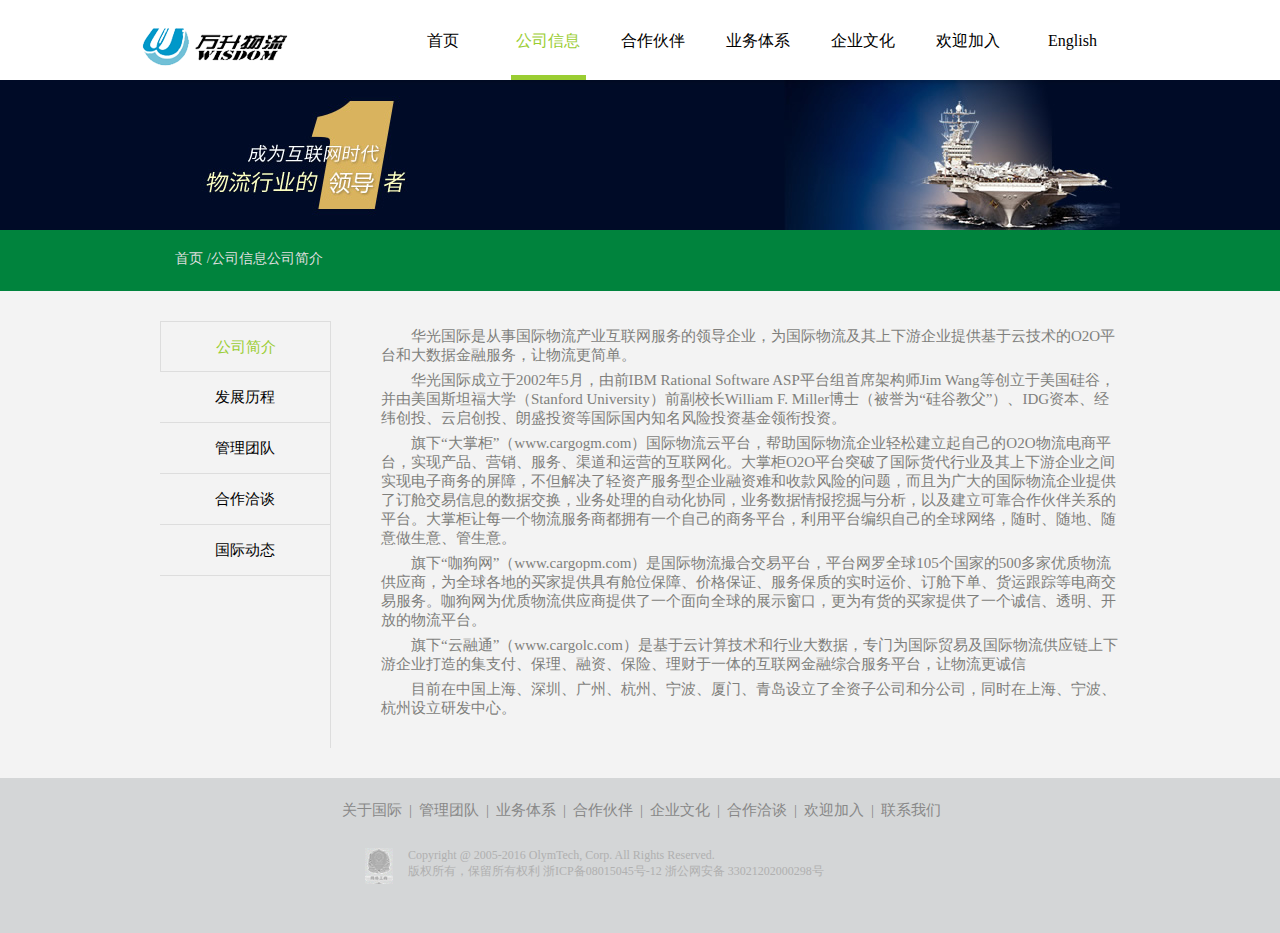
<file: erji1.html>
<!DOCTYPE html>
<html lang="en">
<head>
	<meta charset="UTF-8">
	<title>二级页面公司简介</title>
	<link rel="stylesheet" href="css/erji1.css">
	<link rel="stylesheet" href="css/kkkkk.css">
</head>
<body>

		<!-- 头部开始 -->
	<header>
		<div id="tubudh">
		<div class="logohwz">
			<div class="logo"></div>
			<div class="wenzi">
				<div class="wenzi1">
					<div class="wenzi1kj ">
						<a href="shouye.html">首页</a>
					</div>
					<div class="wenzi1kj wenzi1kj1">
						<a href="erji1.html">公司信息</a>
					</div>
					<div class="wenzi1kj">
						<a href="erji2.html">合作伙伴</a>
					</div>
					<div class="wenzi1kj">
						<a href="yewutixi.html">业务体系</a>
					</div>
					<div class="wenzi1kj">
						<a href="qywh.html">企业文化</a>
					</div>
					<div class="wenzi1kj">
						<a href="ruhuoguoji.html">欢迎加入</a>
					</div>
					<div class="wenzi1kj">
						<a href="yingwen.html">English</a>
					</div>
				</div>
				<div class="wenzi2"></div>
			</div>
		</div>
		</div>
		<div class="toubu3">
			<div class="toubu3-1">
				<img src="img/1.jpg" alt="">
			</div>
		</div>
		<div class="toubu4">
			<div class="toubu4-1">
				<a href="shouye.html">
				<i class="iconfont">&#xe62e;</i> 首页 / </a>
				<a href="">公司信息</a>
				<a href="">公司简介</a>
			</div>
		</div>
	</header>
	<!-- 头部结束 -->
	<!-- 内容开始 -->
	<section>
		<div class="neirong">
			<div class="neirong1">
				<a href="erji1.html">公司简介</a>
			</div>
			<div class="neirong2">
				<a href="fazhanlicheng-erji.html">发展历程</a>
			</div>
			<div class="neirong2">
				<a href="">管理团队</a>
			</div>
			<div class="neirong2">
				<a href="">合作洽谈</a>
			</div>
			<div class="neirong2">
				<a href="sanji1.html">国际动态</a>
			</div>
		</div>
		<div class="neirong3">
			<p>华光国际是从事国际物流产业互联网服务的领导企业，为国际物流及其上下游企业提供基于云技术的O2O平台和大数据金融服务，让物流更简单。</p>
			<p>华光国际成立于2002年5月，由前IBM Rational Software ASP平台组首席架构师Jim Wang等创立于美国硅谷，并由美国斯坦福大学（Stanford University）前副校长William F. Miller博士（被誉为“硅谷教父”）、IDG资本、经纬创投、云启创投、朗盛投资等国际国内知名风险投资基金领衔投资。</p>
			<p>旗下“大掌柜”（www.cargogm.com）国际物流云平台，帮助国际物流企业轻松建立起自己的O2O物流电商平台，实现产品、营销、服务、渠道和运营的互联网化。大掌柜O2O平台突破了国际货代行业及其上下游企业之间实现电子商务的屏障，不但解决了轻资产服务型企业融资难和收款风险的问题，而且为广大的国际物流企业提供了订舱交易信息的数据交换，业务处理的自动化协同，业务数据情报挖掘与分析，以及建立可靠合作伙伴关系的平台。大掌柜让每一个物流服务商都拥有一个自己的商务平台，利用平台编织自己的全球网络，随时、随地、随意做生意、管生意。</p>
			<p>旗下“咖狗网”（www.cargopm.com）是国际物流撮合交易平台，平台网罗全球105个国家的500多家优质物流供应商，为全球各地的买家提供具有舱位保障、价格保证、服务保质的实时运价、订舱下单、货运跟踪等电商交易服务。咖狗网为优质物流供应商提供了一个面向全球的展示窗口，更为有货的买家提供了一个诚信、透明、开放的物流平台。</p>
			<p>旗下“云融通”（www.cargolc.com）是基于云计算技术和行业大数据，专门为国际贸易及国际物流供应链上下游企业打造的集支付、保理、融资、保险、理财于一体的互联网金融综合服务平台，让物流更诚信</p>
			<p>目前在中国上海、深圳、广州、杭州、宁波、厦门、青岛设立了全资子公司和分公司，同时在上海、宁波、杭州设立研发中心。</p>
		</div>
	</section>
	<!-- 内容结束 -->
	<!-- 底部开始 -->
	<div id="zxmkj">
		<div class="zxmwzs">
			<a href="erji1.html">关于国际</a>
			<a href="">|</a>
			<a href="">管理团队</a>
			<a href="">|</a>
			<a href="yewutixi.html">业务体系</a>
			<a href="">|</a>
			<a href="erji2.html">合作伙伴</a>
			<a href="">|</a>
			<a href="qywh.html">企业文化</a>
			<a href="">|</a>
			<a href="">合作洽谈</a>
			<a href="">|</a>
			<a href="ruhuoguoji.html">欢迎加入</a>
			<a href="">|</a>
			<a href="">联系我们</a>
		</div>
		<div class="zxmwzx">
			<div class="gntp"></div>
			<div class="zxmwzkj">
				<h1>Copyright @ 2005-2016 OlymTech, Corp. All Rights Reserved.</h1>
			<h2>版权所有，保留所有权利 浙ICP备08015045号-12 浙公网安备 33021202000298号</h2>
			</div>
		</div>
	</div>
	<!-- 底部结束 -->
</body>
</html>
</file>
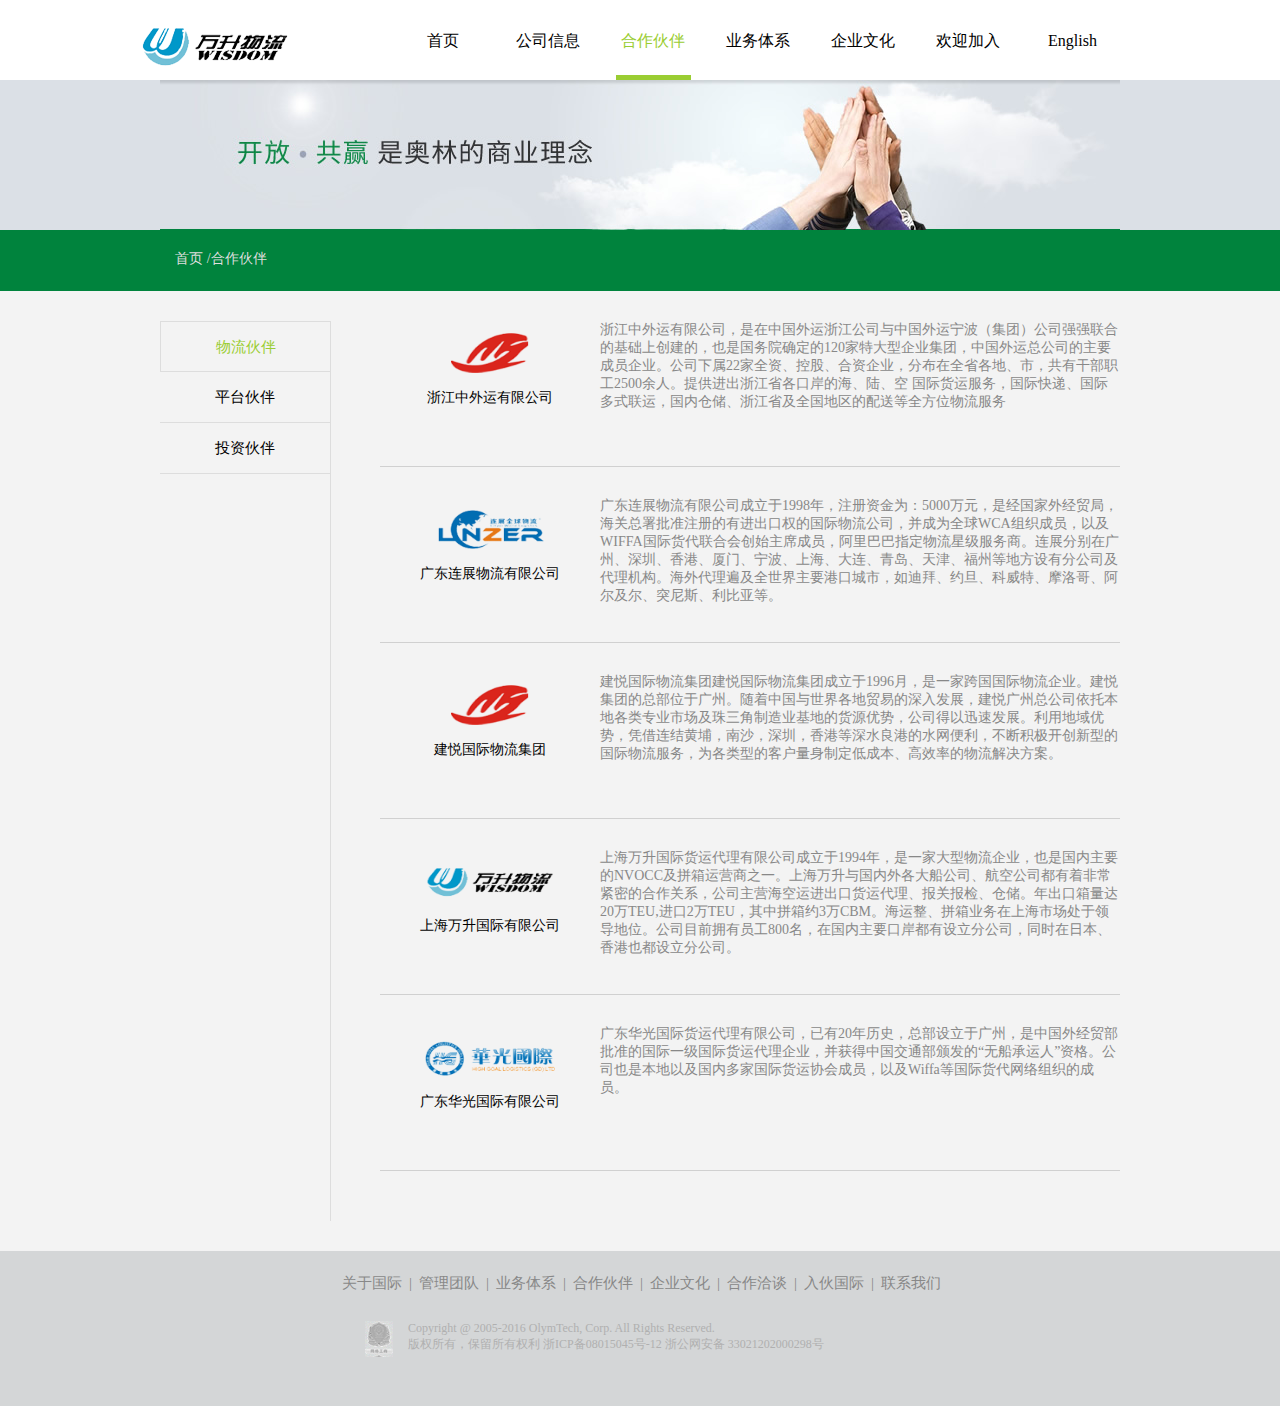
<file: erji2.html>
<!DOCTYPE html>
<html lang="en">
<head>
	<meta charset="UTF-8">
	<title>二级页面合作伙伴</title>
	<link rel="stylesheet" href="css/kkkkk.css">
	<link rel="stylesheet" href="css/erji2.css">
</head>
<body>
	<header>
		<div id="tubudh">
		<div class="logohwz">
			<div class="logo"></div>
			<div class="wenzi">
				<div class="wenzi1">
					<div class="wenzi1kj">
						<a href="shouye.html">首页</a>
					</div>
					<div class="wenzi1kj">
						<a href="erji1.html">公司信息</a>
					</div>
					<div class="wenzi1kj wenzi1kj1">
						<a href="erji2.html">合作伙伴</a>
					</div>
					<div class="wenzi1kj">
						<a href="yewutixi.html">业务体系</a>
					</div>
					<div class="wenzi1kj">
						<a href="qywh.html">企业文化</a>
					</div>
					<div class="wenzi1kj">
						<a href="ruhuoguoji.html">欢迎加入</a>
					</div>
					<div class="wenzi1kj">
						<a href="yingwen.html">English</a>
					</div>
				</div>
				<div class="wenzi2"></div>
			</div>
		</div>
		</div>
		<div class="toubu3">
			<div class="toubu3-1">
				<img src="img/2.jpg" alt="">
			</div>
		</div>
		<div class="toubu4">
			<div class="toubu4-1">
				<a href="shouye.html">
				<i class="iconfont">&#xe62e;</i> 首页 / </a>
				<a href="">合作伙伴  </a>
				
			</div>
		</div>
	</header>
	<!-- 头部结束 -->
	<!-- 内容开始 -->
	<section>
		<div class="neirong">
			<div class="neirong1">
				<a href="erji2.html">物流伙伴</a>
			</div>
			<div class="neirong2">
				<a href="">平台伙伴</a>
			</div>
			<div class="neirong2">
				<a href="">投资伙伴</a>
			</div>
		</div>
		<div class="neirong4">
			<div class="neirong4-1">
				<div class="neirong4-2">
					<img src="img/2.png" alt="">
				</div>
				<h2>浙江中外运有限公司</h2>
			</div>
			<h1>浙江中外运有限公司，是在中国外运浙江公司与中国外运宁波（集团）公司强强联合的基础上创建的，也是国务院确定的120家特大型企业集团，中国外运总公司的主要成员企业。公司下属22家全资、控股、合资企业，分布在全省各地、市，共有干部职工2500余人。提供进出浙江省各口岸的海、陆、空 国际货运服务，国际快递、国际多式联运，国内仓储、浙江省及全国地区的配送等全方位物流服务</h1>
		</div>
		<div class="neirong3">
			<div class="neirong3-1">
				<div class="neirong3-2">
					<img src="img/p.png" alt="">
				</div>
				<h2>广东连展物流有限公司</h2>
			</div>
			<h1>广东连展物流有限公司成立于1998年，注册资金为：5000万元，是经国家外经贸局，海关总署批准注册的有进出口权的国际物流公司，并成为全球WCA组织成员，以及WIFFA国际货代联合会创始主席成员，阿里巴巴指定物流星级服务商。连展分别在广州、深圳、香港、厦门、宁波、上海、大连、青岛、天津、福州等地方设有分公司及代理机构。海外代理遍及全世界主要港口城市，如迪拜、约旦、科威特、摩洛哥、阿尔及尔、突尼斯、利比亚等。</h1>
		</div>
		<div class="neirong3">
			<div class="neirong3-1">
				<div class="neirong3-2">
					<img src="img/o.png" alt="">
				</div>
				<h2>建悦国际物流集团</h2>
			</div>
			<h1>建悦国际物流集团建悦国际物流集团成立于1996月，是一家跨国国际物流企业。建悦集团的总部位于广州。随着中国与世界各地贸易的深入发展，建悦广州总公司依托本地各类专业市场及珠三角制造业基地的货源优势，公司得以迅速发展。利用地域优势，凭借连结黄埔，南沙，深圳，香港等深水良港的水网便利，不断积极开创新型的国际物流服务，为各类型的客户量身制定低成本、高效率的物流解决方案。</h1>
		</div>
		<div class="neirong3">
			<div class="neirong3-1">
				<div class="neirong3-2">
					<img src="img/i.png" alt="">
				</div>
				<h2>上海万升国际有限公司</h2>
			</div>
			<h1>上海万升国际货运代理有限公司成立于1994年，是一家大型物流企业，也是国内主要的NVOCC及拼箱运营商之一。上海万升与国内外各大船公司、航空公司都有着非常紧密的合作关系，公司主营海空运进出口货运代理、报关报检、仓储。年出口箱量达20万TEU,进口2万TEU，其中拼箱约3万CBM。海运整、拼箱业务在上海市场处于领导地位。公司目前拥有员工800名，在国内主要口岸都有设立分公司，同时在日本、香港也都设立分公司。</h1>
		</div>
		<div class="neirong3">
			<div class="neirong3-1">
				<div class="neirong3-2">
					<img src="img/u.png" alt="">
				</div>
				<h2>广东华光国际有限公司</h2>
			</div>
			<h1>广东华光国际货运代理有限公司，已有20年历史，总部设立于广州，是中国外经贸部批准的国际一级国际货运代理企业，并获得中国交通部颁发的“无船承运人”资格。公司也是本地以及国内多家国际货运协会成员，以及Wiffa等国际货代网络组织的成员。</h1>
		</div>
	</section>
	<!-- 内容结束 -->
	<!-- 底部开始 -->
	<div id="zxmkj">
		<div class="zxmwzs">
			<a href="erji1.html">关于国际</a>
			<a href="">|</a>
			<a href="">管理团队</a>
			<a href="">|</a>
			<a href="yewutixi.html">业务体系</a>
			<a href="">|</a>
			<a href="erji2.html">合作伙伴</a>
			<a href="">|</a>
			<a href="qywh.html">企业文化</a>
			<a href="">|</a>
			<a href="">合作洽谈</a>
			<a href="">|</a>
			<a href="ruhuoguoji.html">入伙国际</a>
			<a href="">|</a>
			<a href="">联系我们</a>
		</div>
		<div class="zxmwzx">
			<div class="gntp"></div>
			<div class="zxmwzkj">
				<h1>Copyright @ 2005-2016 OlymTech, Corp. All Rights Reserved.</h1>
			<h2>版权所有，保留所有权利 浙ICP备08015045号-12 浙公网安备 33021202000298号</h2>
			</div>
		</div>
	</div>
	<!-- 底部结束 -->
</body>
</html>
</file>
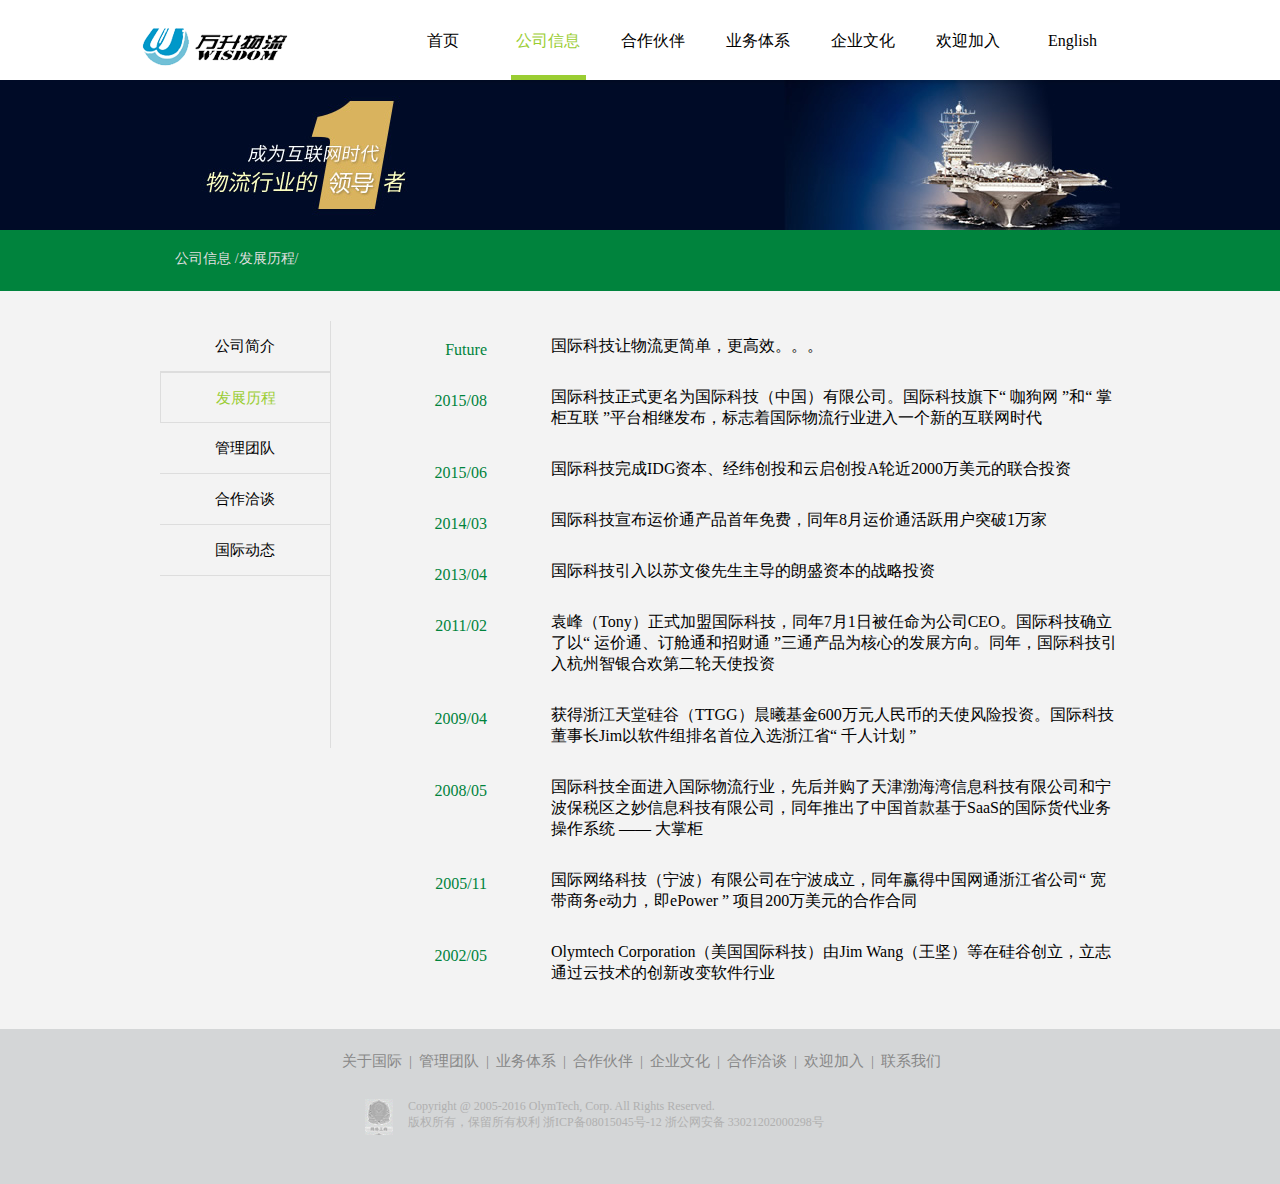
<file: fazhanlicheng-erji.html>
<!DOCTYPE html>
<html lang="en">
<head>
	<meta charset="UTF-8">
	<title>发展历程</title>
	<link rel="stylesheet" href="css/fazhanlicheng-erji.css">
	<link rel="stylesheet" href="css/kkkkk.css">
</head>
<body>

		<!-- 头部开始 -->
	<header>
		<div id="tubudh">
		<div class="logohwz">
			<div class="logo"></div>
			<div class="wenzi">
				<div class="wenzi1">
					<div class="wenzi1kj ">
						<a href="shouye.html">首页</a>
					</div>
					<div class="wenzi1kj wenzi1kj1">
						<a href="erji1.html">公司信息</a>
					</div>
					<div class="wenzi1kj">
						<a href="erji2.html">合作伙伴</a>
					</div>
					<div class="wenzi1kj">
						<a href="yewutixi.html">业务体系</a>
					</div>
					<div class="wenzi1kj">
						<a href="qywh.html">企业文化</a>
					</div>
					<div class="wenzi1kj">
						<a href="ruhuoguoji.html">欢迎加入</a>
					</div>
					<div class="wenzi1kj">
						<a href="yingwen.html">English</a>
					</div>
				</div>
				<div class="wenzi2"></div>
			</div>
		</div>
		</div>
		<div class="toubu3">
			<div class="toubu3-1">
				<img src="img/1.jpg" alt="">
			</div>
		</div>
		<div class="toubu4">
			<div class="toubu4-1">
				<a href="shouye.html">
				<i class="iconfont">&#xe62e;</i> 公司信息 / </a>
				<a href="">发展历程/</a>
			</div>
		</div>
	</header>
	<!-- 头部结束 -->
	<!-- 内容开始 -->
	<section>
		<div class="neirong">
			<div class="neirong2">
				<a href="erji1.html">公司简介</a>
			</div>
			<div class="neirong1">
				<a href="fazhanlicheng-erji.html">发展历程</a>
			</div>
			<div class="neirong2">
				<a href="">管理团队</a>
			</div>
			<div class="neirong2">
				<a href="">合作洽谈</a>
			</div>
			<div class="neirong2">
				<a href="sanji1.html">国际动态</a>
			</div>
		</div>
		<div class="neirong3">
			<ul class="process">
				<li class="process-item">
					<span class="date">Future</span>
					国际科技让物流更简单，更高效。。。
				</li>
			</ul>
			<ul class="process">
				<li class="process-item">
					<span class="date">2015/08</span>
					国际科技正式更名为国际科技（中国）有限公司。国际科技旗下“ 咖狗网 ”和“ 掌柜互联 ”平台相继发布，标志着国际物流行业进入一个新的互联网时代
				</li>
			</ul>
			<ul class="process">
				<li class="process-item">
					<span class="date">2015/06</span>
					国际科技完成IDG资本、经纬创投和云启创投A轮近2000万美元的联合投资
				</li>
			</ul>
			<ul class="process">
				<li class="process-item">
					<span class="date">2014/03</span>
					国际科技宣布运价通产品首年免费，同年8月运价通活跃用户突破1万家
				</li>
			</ul>
			<ul class="process">
				<li class="process-item">
					<span class="date">2013/04</span>
					国际科技引入以苏文俊先生主导的朗盛资本的战略投资
				</li>
			</ul>
			<ul class="process">
				<li class="process-item">
					<span class="date">2011/02</span>
					袁峰（Tony）正式加盟国际科技，同年7月1日被任命为公司CEO。国际科技确立了以“ 运价通、订舱通和招财通 ”三通产品为核心的发展方向。同年，国际科技引入杭州智银合欢第二轮天使投资
				</li>
			</ul>
			<ul class="process">
				<li class="process-item">
					<span class="date">2009/04</span>
					获得浙江天堂硅谷（TTGG）晨曦基金600万元人民币的天使风险投资。国际科技董事长Jim以软件组排名首位入选浙江省“ 千人计划 ”
				</li>
			</ul>
			<ul class="process">
				<li class="process-item">
					<span class="date">2008/05</span>
					国际科技全面进入国际物流行业，先后并购了天津渤海湾信息科技有限公司和宁波保税区之妙信息科技有限公司，同年推出了中国首款基于SaaS的国际货代业务操作系统 —— 大掌柜
				</li>
			</ul>
			<ul class="process">
				<li class="process-item">
					<span class="date">2005/11</span>
					国际网络科技（宁波）有限公司在宁波成立，同年赢得中国网通浙江省公司“ 宽带商务e动力，即ePower ” 项目200万美元的合作合同
				</li>
			</ul>
			<ul class="process">
				<li class="process-item">
					<span class="date">2002/05</span>
					Olymtech Corporation（美国国际科技）由Jim Wang（王坚）等在硅谷创立，立志通过云技术的创新改变软件行业
				</li>
			</ul>
		</div>
	</section>
	<!-- 内容结束 -->
	<!-- 底部开始 -->
	<div id="zxmkj">
		<div class="zxmwzs">
			<a href="erji1.html">关于国际</a>
			<a href="">|</a>
			<a href="">管理团队</a>
			<a href="">|</a>
			<a href="yewutixi.html">业务体系</a>
			<a href="">|</a>
			<a href="erji2.html">合作伙伴</a>
			<a href="">|</a>
			<a href="qywh.html">企业文化</a>
			<a href="">|</a>
			<a href="">合作洽谈</a>
			<a href="">|</a>
			<a href="ruhuoguoji.html">欢迎加入</a>
			<a href="">|</a>
			<a href="">联系我们</a>
		</div>
		<div class="zxmwzx">
			<div class="gntp"></div>
			<div class="zxmwzkj">
				<h1>Copyright @ 2005-2016 OlymTech, Corp. All Rights Reserved.</h1>
			<h2>版权所有，保留所有权利 浙ICP备08015045号-12 浙公网安备 33021202000298号</h2>
			</div>
		</div>
	</div>
	<!-- 底部结束 -->
</body>
</html>
</file>
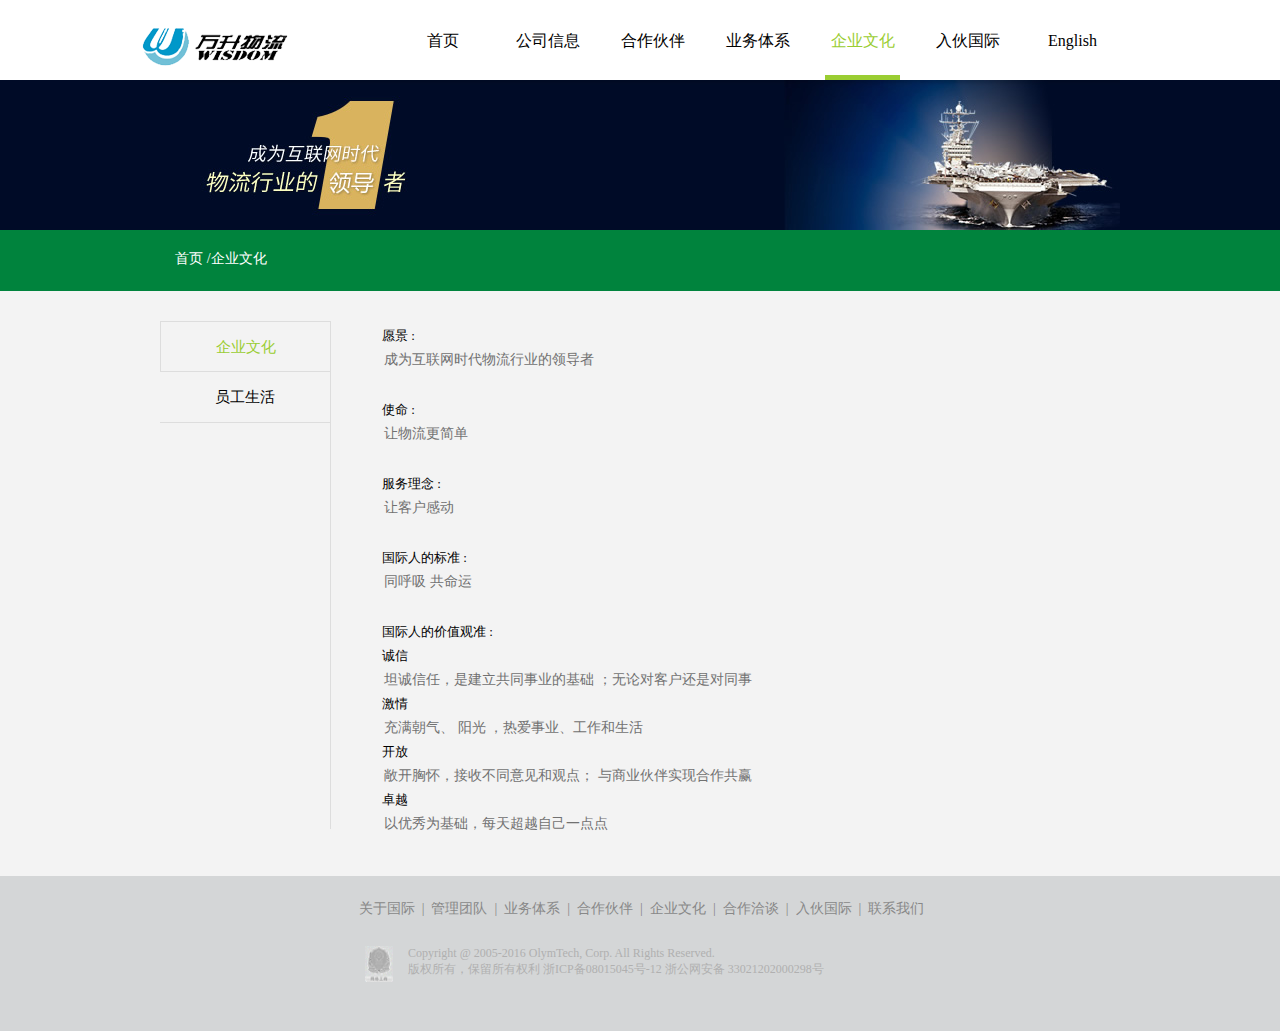
<file: qywh.html>
<!DOCTYPE html>
<html lang="en">
<head>
    <meta charset="UTF-8">
    <title>企业文化</title>
    <link rel="stylesheet" href="css/kkkkk.css">
    <link rel="stylesheet" href="css/qyfw.css">
</head>
<body>

<!-- 头部开始 -->
<header>
    <div id="tubudh">
        <div class="logohwz">
            <div class="logo"><img src="img/i.png" alt=""></div>
            <div class="wenzi">
                <div class="wenzi1">
                    <div class="wenzi1kj ">
                        <a href="shouye.html">首页</a>
                    </div>
                    <div class="wenzi1kj">
                        <a href="erji1.html">公司信息</a>
                    </div>
                    <div class="wenzi1kj">
                        <a href="erji2.html">合作伙伴</a>
                    </div>
                    <div class="wenzi1kj">
                        <a href="yewutixi.html">业务体系</a>
                    </div>
                    <div class="wenzi1kj  wenzi1kj1">
                        <a href="qywh.html">企业文化</a>
                    </div>
                    <div class="wenzi1kj">
                        <a href="ruhuoguoji.html">入伙国际</a>
                    </div>
                    <div class="wenzi1kj">
                        <a href="qyzyw.html">English</a>
                    </div>
                </div>
                <div class="wenzi2"></div>
            </div>
        </div>
    </div>
    <div class="toubu3">
        <div class="toubu3-1">
            <img src="img/1.jpg" alt="">
        </div>
    </div>
    <div class="toubu4">
        <div class="toubu4-1">
            <a href="">
                <i class="iconfont">&#xe62e;</i> 首页 / </a>
            <a href="">企业文化 </a>
        </div>
    </div>
</header>
<!-- 头部结束 -->
<!-- 内容开始 -->
<section>
    <div class="neirong">
        <div class="neirong1">
            <a href="qywh.html">企业文化</a>
        </div>
        <div class="neirong2">
            <a href="qywhyg.html">员工生活</a>
        </div>

    </div>
    <div class="neirong3">
        <p>愿景 :</p>
        <p class="p1">成为互联网时代物流行业的领导者</p>
        <p class="p2"> </p>
        <p>使命 :</p>
        <p class="p1">让物流更简单</p>
        <p class="p2"> </p>
        <p>服务理念 :</p>
        <p class="p1">让客户感动</p>
        <p class="p2"> </p>
        <p>国际人的标准 :</p>
        <p class="p1">同呼吸 共命运</p>
        <p class="p2"> </p>
        <p>国际人的价值观准 :</p>
        <p>诚信</p>
        <p class="p1">坦诚信任，是建立共同事业的基础 ；无论对客户还是对同事</p>
        <p>激情</p>
        <p class="p1">充满朝气、 阳光 ，热爱事业、工作和生活</p>
        <p>开放</p>
        <p class="p1">敞开胸怀，接收不同意见和观点； 与商业伙伴实现合作共赢</p>
        <p>卓越</p>
        <p class="p1">以优秀为基础，每天超越自己一点点 </p>
    </div>
</section>
<!-- 内容结束 -->
<!-- 底部开始 -->
<div id="zxmkj">
    <div class="zxmwzs">
        <a href="erji1.html">关于国际</a>
        <a href="">|</a>
        <a href="">管理团队</a>
        <a href="">|</a>
        <a href="yewutixi.html">业务体系</a>
        <a href="">|</a>
        <a href="erji2.html">合作伙伴</a>
        <a href="">|</a>
        <a href="qywh.html">企业文化</a>
        <a href="">|</a>
        <a href="">合作洽谈</a>
        <a href="">|</a>
        <a href="ruhuoguoji.html">入伙国际</a>
        <a href="">|</a>
        <a href="">联系我们</a>
    </div>
    <div class="zxmwzx">
        <div class="gntp"><img src="img/gn.png" alt=""></div>
        <div class="zxmwzkj">
            <h1>Copyright @ 2005-2016 OlymTech, Corp. All Rights Reserved.</h1>
            <h2>版权所有，保留所有权利 浙ICP备08015045号-12 浙公网安备 33021202000298号</h2>
        </div>
    </div>
</div>
<!-- 底部结束 -->
</body>
</html></html>
</file>
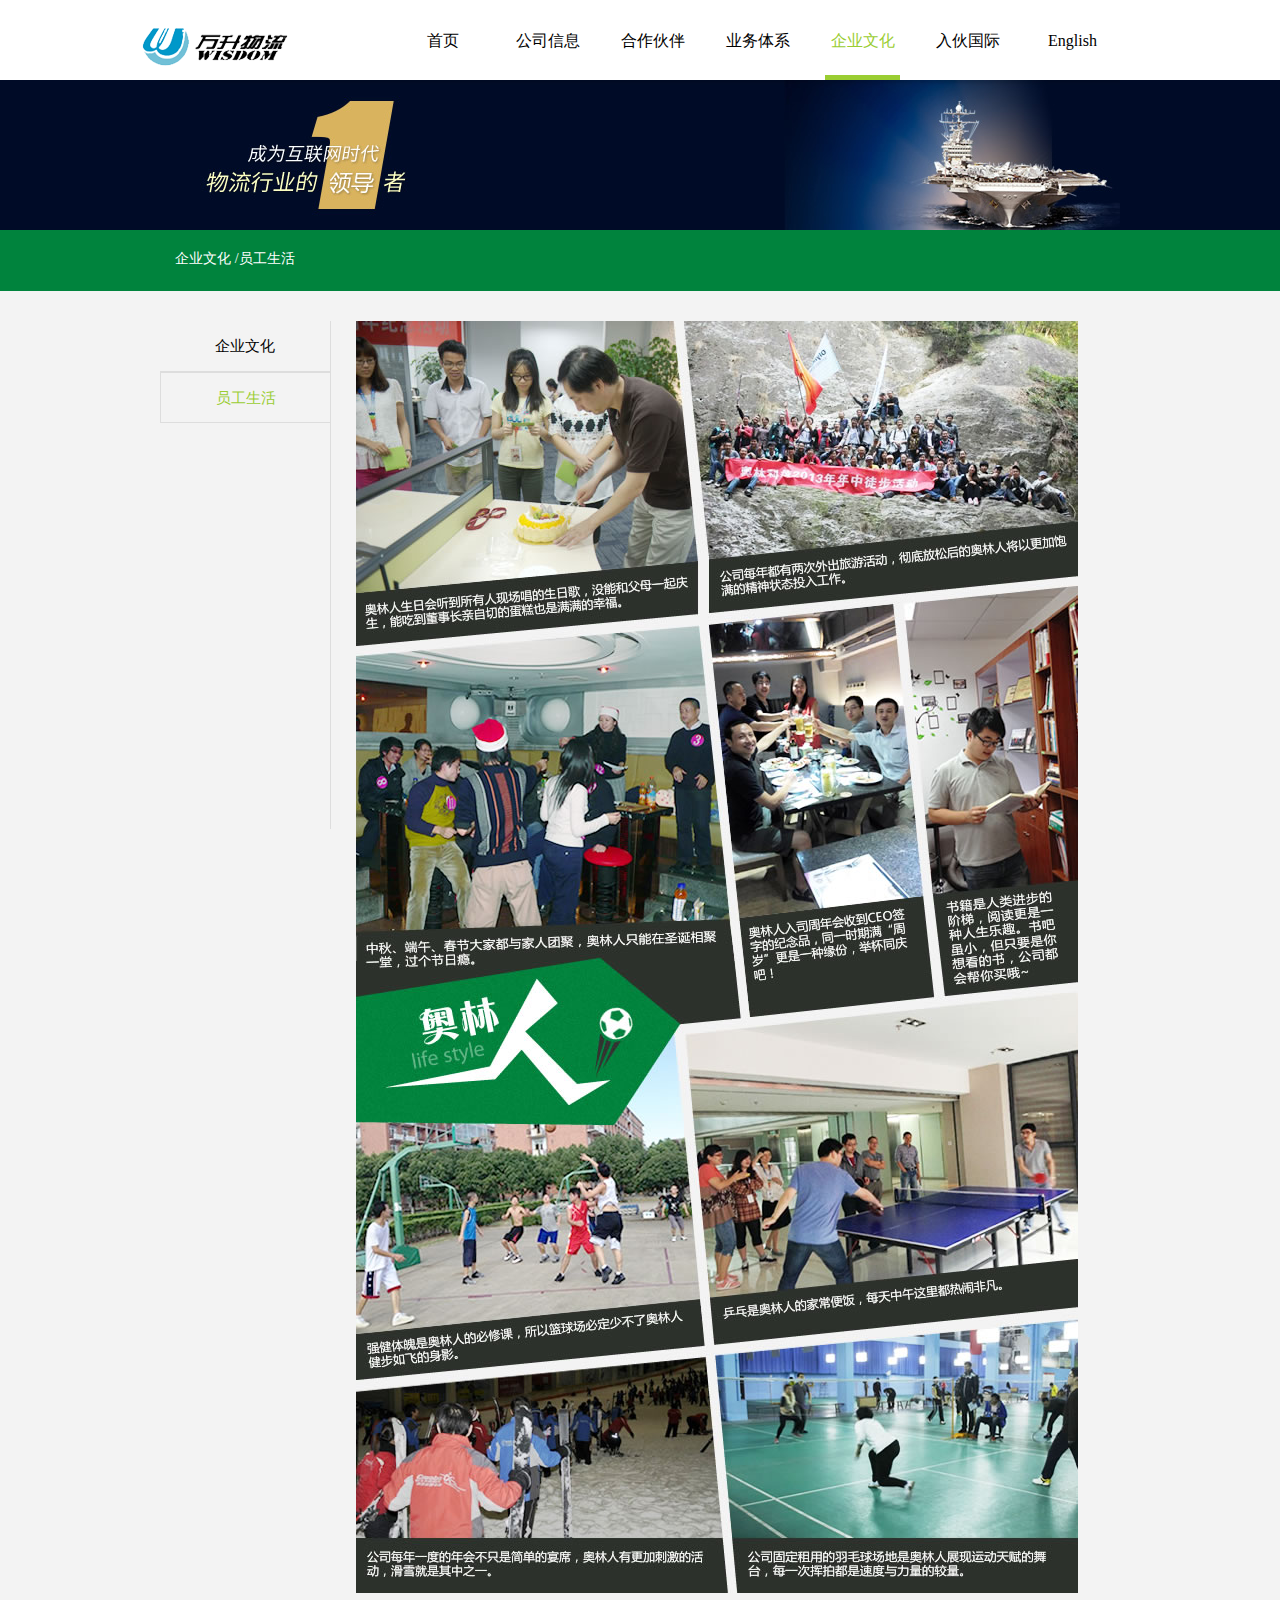
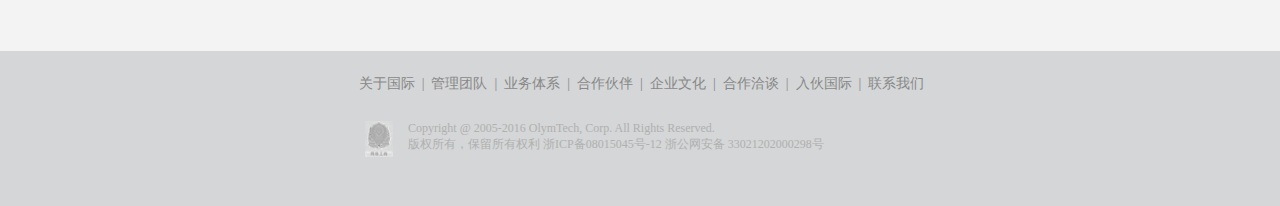
<file: qywhyg.html>
<!DOCTYPE html>
<html lang="en">
<head>
    <meta charset="UTF-8">
    <title>企业文化</title>
    <link rel="stylesheet" href="css/kkkkk.css">
    <link rel="stylesheet" href="css/qywhyg.css">
</head>
<body>

<!-- 头部开始 -->
<header>
    <div id="tubudh">
        <div class="logohwz">
            <div class="logo"><img src="img/i.png" alt=""></div>
            <div class="wenzi">
                <div class="wenzi1">
                    <div class="wenzi1kj ">
                        <a href="shouye.html">首页</a>
                    </div>
                    <div class="wenzi1kj">
                        <a href="erji1.html">公司信息</a>
                    </div>
                    <div class="wenzi1kj">
                        <a href="erji2.html">合作伙伴</a>
                    </div>
                    <div class="wenzi1kj">
                        <a href="yewutixi.html">业务体系</a>
                    </div>
                    <div class="wenzi1kj  wenzi1kj1">
                        <a href="qywh.html">企业文化</a>
                    </div>
                    <div class="wenzi1kj">
                        <a href="ruhuoguoji.html">入伙国际</a>
                    </div>
                    <div class="wenzi1kj">
                        <a href="qyzyw.html">English</a>
                    </div>
                </div>
                <div class="wenzi2"></div>
            </div>
        </div>
    </div>
    <div class="toubu3">
        <div class="toubu3-1">
            <img src="img/1.jpg" alt="">
        </div>
    </div>
    <div class="toubu4">
        <div class="toubu4-1">
            <a href="">
                <i class="iconfont">&#xe62e;</i> 企业文化 / </a>
            <a href="">员工生活 </a>
        </div>
    </div>
</header>
<!-- 头部结束 -->
<!-- 内容开始 -->
<section>
    <div class="neirong">
        <div class="neirong2">
            <a href="qywh.html">企业文化</a>
        </div>
        <div class="neirong1">
            <a href="qywhyg.html">员工生活</a>
        </div>

    </div>
    <div class="neirong3">
        <div class="dtp"><img src="img/201409180125469307.jpg" alt=""></div>
    </div>
</section>
<!-- 内容结束 -->
<!-- 底部开始 -->
<div id="zxmkj">
    <div class="zxmwzs">
        <a href="erji1.html">关于国际</a>
        <a href="">|</a>
        <a href="">管理团队</a>
        <a href="">|</a>
        <a href="yewutixi.html">业务体系</a>
        <a href="">|</a>
        <a href="erji2.html">合作伙伴</a>
        <a href="">|</a>
        <a href="qywh.html">企业文化</a>
        <a href="">|</a>
        <a href="">合作洽谈</a>
        <a href="">|</a>
        <a href="ruhuoguoji.html">入伙国际</a>
        <a href="">|</a>
        <a href="">联系我们</a>
    </div>
    <div class="zxmwzx">
        <div class="gntp"><img src="img/gn.png" alt=""></div>
        <div class="zxmwzkj">
            <h1>Copyright @ 2005-2016 OlymTech, Corp. All Rights Reserved.</h1>
            <h2>版权所有，保留所有权利 浙ICP备08015045号-12 浙公网安备 33021202000298号</h2>
        </div>
    </div>
</div>
<!-- 底部结束 -->
</body>
</html></html>
</file>
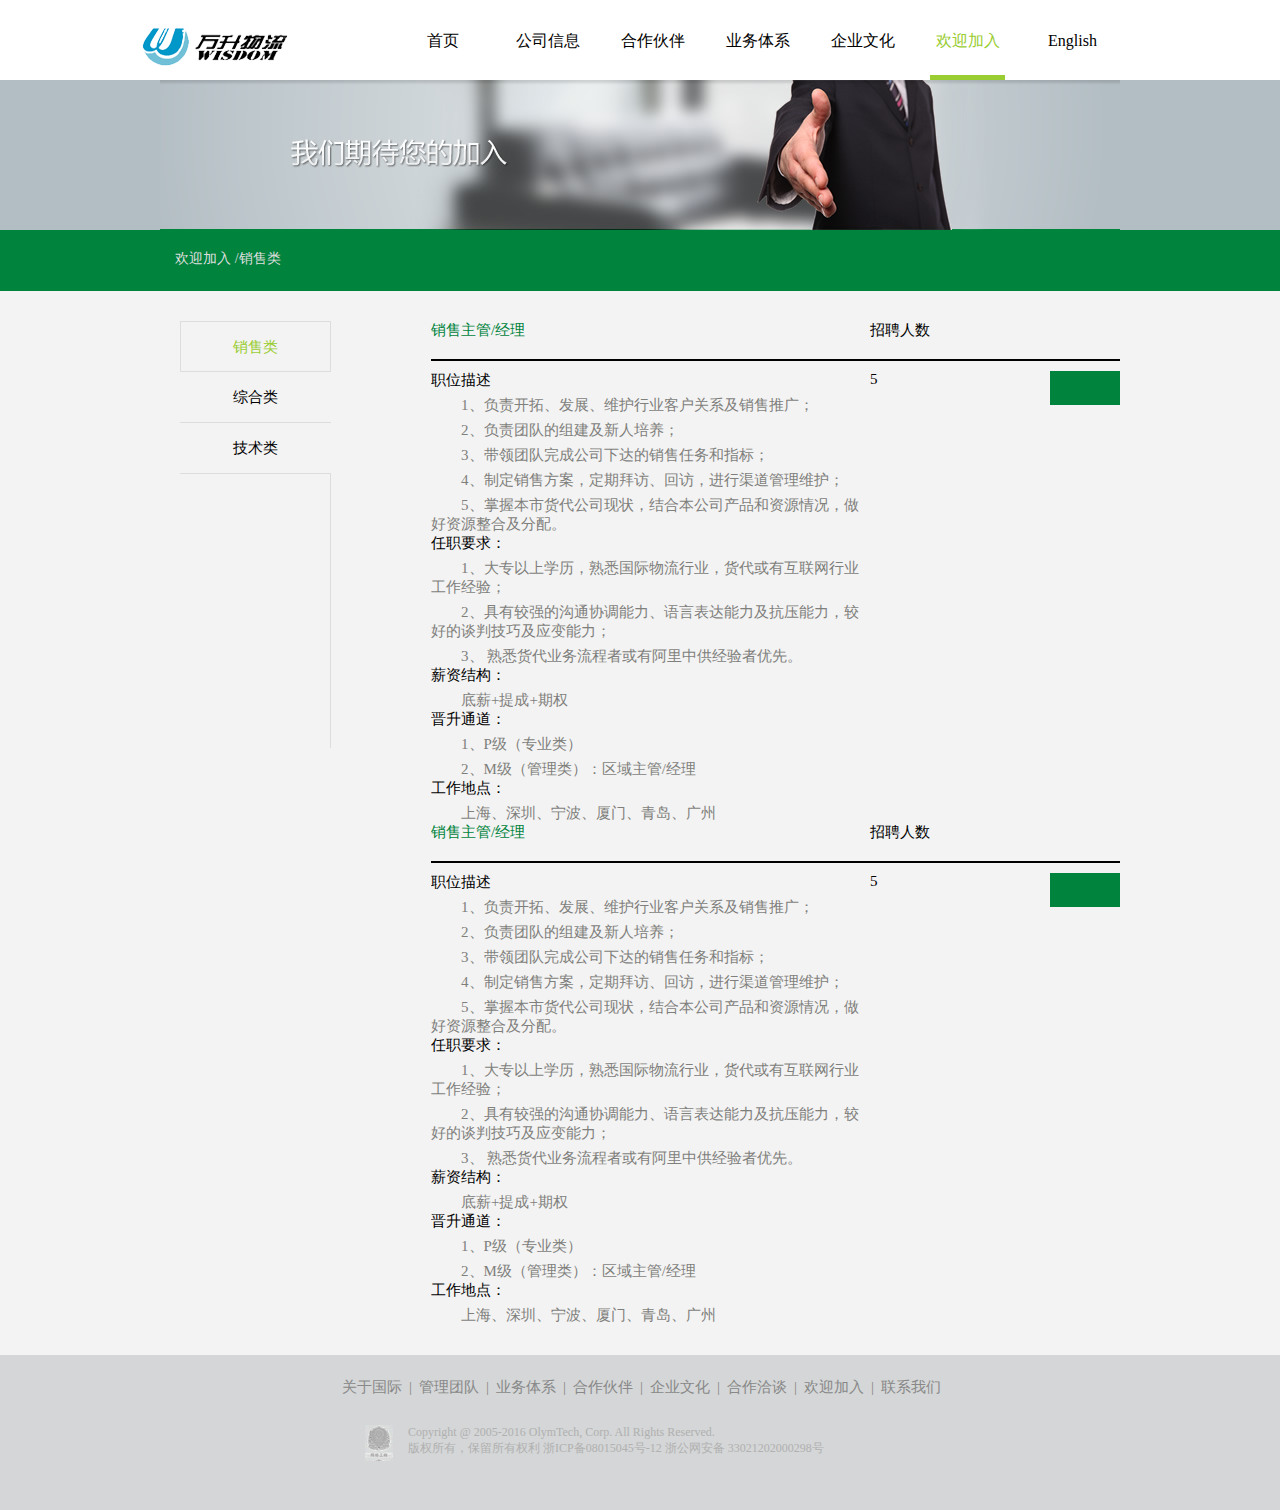
<file: ruhuoguoji.html>
<!DOCTYPE html>
<html lang="en">
<head>
	<meta charset="UTF-8">
	<title>入伙</title>
	<link rel="stylesheet" href="css/ruhuoguoji.css">
	<link rel="stylesheet" href="css/kkkkk.css">
</head>
<body>
	<!-- 头部开始 -->
	<header>
		<div id="tubudh">
		<div class="logohwz">
			<div class="logo"></div>
			<div class="wenzi">
				<div class="wenzi1">
					<div class="wenzi1kj ">
						<a href="shouye.html">首页</a>
					</div>
					<div class="wenzi1kj ">
						<a href="erji1.html">公司信息</a>
					</div>
					<div class="wenzi1kj">
						<a href="erji2.html">合作伙伴</a>
					</div>
					<div class="wenzi1kj">
						<a href="yewutixi.html">业务体系</a>
					</div>
					<div class="wenzi1kj">
						<a href="qywh.html">企业文化</a>
					</div>
					<div class="wenzi1kj wenzi1kj1">
						<a href="ruhuoguoji.html">欢迎加入</a>
					</div>
					<div class="wenzi1kj">
						<a href="yingwen.html">English</a>
					</div>
				</div>
				<div class="wenzi2"></div>
			</div>
		</div>
		</div>
		<div class="toubu3">
			<div class="toubu3-1">
				<img src="img/14065524190.jpg" alt="">
			</div>
		</div>
		<div class="toubu4">
			<div class="toubu4-1">
				<a href="shouye.html">
				<i class="iconfont">&#xe62e;</i> 欢迎加入 / </a>
				<a href="">销售类</a>
			</div>
		</div>
	</header>
	<!-- 头部结束 -->
	<!-- 内容开始 -->
	<section>
		<div class="neirong">
			<div class="neirong1">
				<a href="ruhuoguoji.html">销售类</a>
			</div>
			<div class="neirong2">
				<a href="">综合类</a>
			</div>
			<div class="neirong2">
				<a href="">技术类</a>
			</div>
		</div>
		<div class="neirong3">
			<div class="kuang">

			<div class="neirong3-top">
				<strong class="neirong3-top-left">销售主管/经理</strong>
				<div class="neirong3-top-right">招聘人数</div>
			</div>
			<div class="zhong">
				<div class="z1">
					<strong>职位描述</strong>
					<p>1、负责开拓、发展、维护行业客户关系及销售推广；</p>
					<p>2、负责团队的组建及新人培养；</p>
					<p>3、带领团队完成公司下达的销售任务和指标；</p>
					<p>4、制定销售方案，定期拜访、回访，进行渠道管理维护；</p>
					<p>5、掌握本市货代公司现状，结合本公司产品和资源情况，做好资源整合及分配。</p>
					<strong>任职要求：</strong>
					<p>1、大专以上学历，熟悉国际物流行业，货代或有互联网行业工作经验；</p>
					<p>2、具有较强的沟通协调能力、语言表达能力及抗压能力，较好的谈判技巧及应变能力；</p>
					<p>3、 熟悉货代业务流程者或有阿里中供经验者优先。</p>
					<strong>薪资结构：</strong>
					<p>底薪+提成+期权 </p>
					<strong>晋升通道：</strong>
					<p>1、P级（专业类）</p>
					<p>2、M级（管理类）：区域主管/经理</p>
					<strong>工作地点：</strong>
					<p>上海、深圳、宁波、厦门、青岛、广州</p>
				</div>
				<div class="z2">5</div>
				<div class="z3">
					<a href=""><div class="an"></div></a>
				</div>
			</div>
		</div>
		<div class="kuang">

			<div class="neirong3-top">
				<strong class="neirong3-top-left">销售主管/经理</strong>
				<div class="neirong3-top-right">招聘人数</div>
			</div>
			<div class="zhong">
				<div class="z1">
					<strong>职位描述</strong>
					<p>1、负责开拓、发展、维护行业客户关系及销售推广；</p>
					<p>2、负责团队的组建及新人培养；</p>
					<p>3、带领团队完成公司下达的销售任务和指标；</p>
					<p>4、制定销售方案，定期拜访、回访，进行渠道管理维护；</p>
					<p>5、掌握本市货代公司现状，结合本公司产品和资源情况，做好资源整合及分配。</p>
					<strong>任职要求：</strong>
					<p>1、大专以上学历，熟悉国际物流行业，货代或有互联网行业工作经验；</p>
					<p>2、具有较强的沟通协调能力、语言表达能力及抗压能力，较好的谈判技巧及应变能力；</p>
					<p>3、 熟悉货代业务流程者或有阿里中供经验者优先。</p>
					<strong>薪资结构：</strong>
					<p>底薪+提成+期权 </p>
					<strong>晋升通道：</strong>
					<p>1、P级（专业类）</p>
					<p>2、M级（管理类）：区域主管/经理</p>
					<strong>工作地点：</strong>
					<p>上海、深圳、宁波、厦门、青岛、广州</p>
				</div>
				<div class="z2">5</div>
				<div class="z3">
					<a href=""><div class="an"></div></a>
				</div>
			</div>
		</div>
	</div>

	</section>
	<!-- 底部开始 -->
	<div id="zxmkj">
		<div class="zxmwzs">
			<a href="erji1.html">关于国际</a>
			<a href="">|</a>
			<a href="">管理团队</a>
			<a href="">|</a>
			<a href="yewutixi.html">业务体系</a>
			<a href="">|</a>
			<a href="erji2.html">合作伙伴</a>
			<a href="">|</a>
			<a href="qywh.html">企业文化</a>
			<a href="">|</a>
			<a href="">合作洽谈</a>
			<a href="">|</a>
			<a href="ruhuoguoji.html">欢迎加入</a>
			<a href="">|</a>
			<a href="">联系我们</a>
		</div>
		<div class="zxmwzx">
			<div class="gntp"></div>
			<div class="zxmwzkj">
				<h1>Copyright @ 2005-2016 OlymTech, Corp. All Rights Reserved.</h1>
			<h2>版权所有，保留所有权利 浙ICP备08015045号-12 浙公网安备 33021202000298号</h2>
			</div>
		</div>
	</div>
	<!-- 底部结束 -->
</body>
</html>
</file>
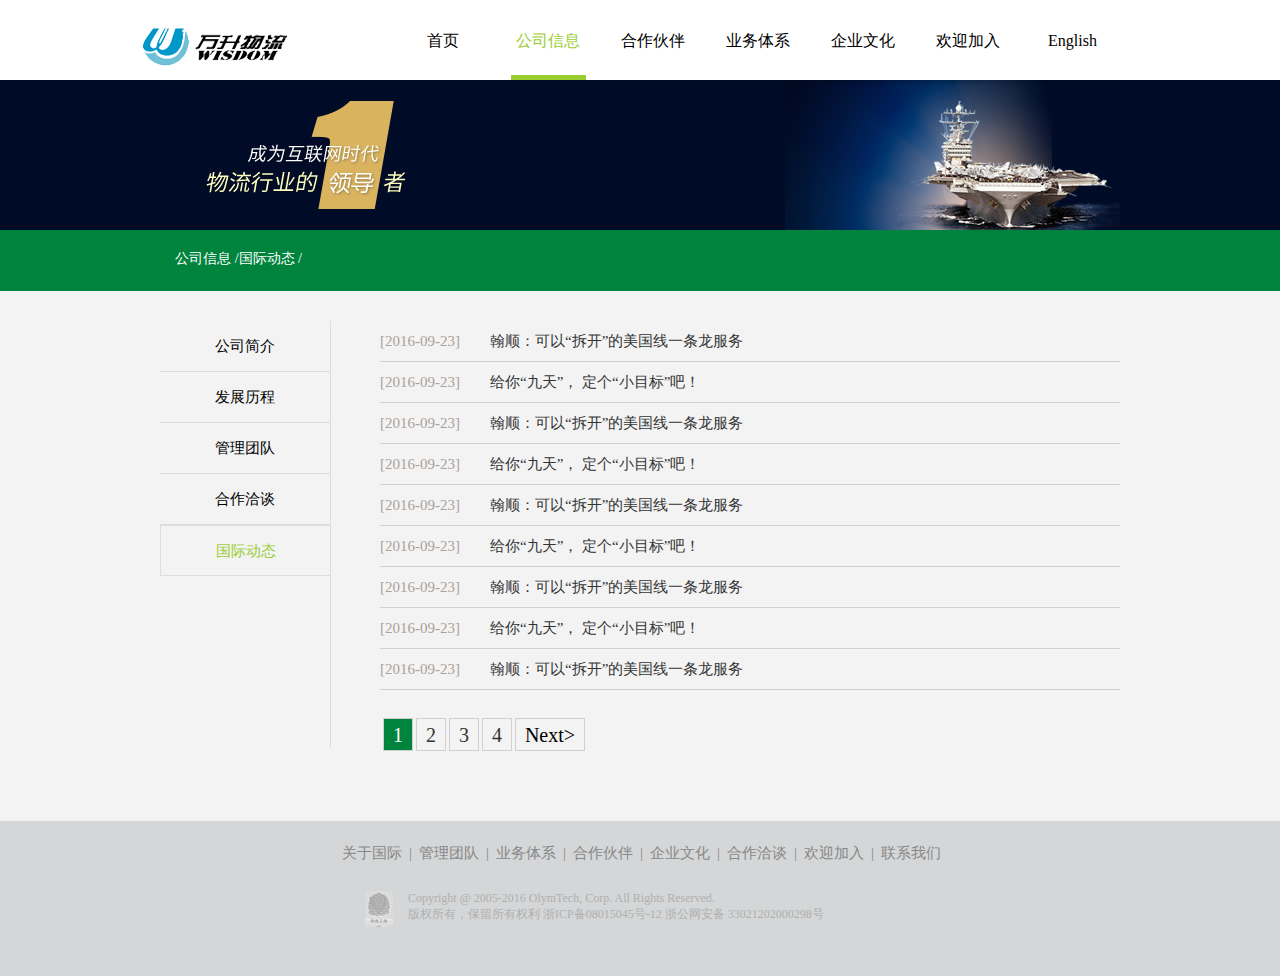
<file: sanji1.html>
<!DOCTYPE html>
<html lang="en">
<head>
	<meta charset="UTF-8">
	<title>3级国际动态</title>
	<link rel="stylesheet" href="css/kkkkk.css">
	<link rel="stylesheet" href="css/sanji1.css">
</head>
<body>
	<!-- 头部开始 -->
	<header>
		<div id="tubudh">
		<div class="logohwz">
			<div class="logo"></div>
			<div class="wenzi">
				<div class="wenzi1">
					<div class="wenzi1kj ">
						<a href="shouye.html">首页</a>
					</div>
					<div class="wenzi1kj wenzi1kj1">
						<a href="erji1.html">公司信息</a>
					</div>
					<div class="wenzi1kj">
						<a href="erji2.html">合作伙伴</a>
					</div>
					<div class="wenzi1kj">
						<a href="yewutixi.html">业务体系</a>
					</div>
					<div class="wenzi1kj">
						<a href="qywh.html">企业文化</a>
					</div>
					<div class="wenzi1kj">
						<a href="ruhuoguoji.html">欢迎加入</a>
					</div>
					<div class="wenzi1kj">
						<a href="yingwen.html">English</a>
					</div>
				</div>
				<div class="wenzi2"></div>
			</div>
		</div>
		</div>
		<div class="toubu3">
			<div class="toubu3-1">
				<img src="img/1.jpg" alt="">
			</div>
		</div>
		<div class="toubu4">
			<div class="toubu4-1">
				<a href="shouye.html">
				<i class="iconfont">&#xe62e;</i> 公司信息 / </a>
				<a href="erji1.html">国际动态 / </a>
			</div>
		</div>
	</header>
	<!-- 头部结束 -->
	<!-- 内容开始 -->
	<section>
		<div class="neirong">
			<div class="neirong2">
				<a href="erji1.html">公司简介</a>
			</div>
			<div class="neirong2">
				<a href="fazhanlicheng-erji.html">发展历程</a>
			</div>
			<div class="neirong2">
				<a href="">管理团队</a>
			</div>
			<div class="neirong2">
				<a href="">合作洽谈</a>
			</div>
			<div class="neirong1">
				<a href="sanji2.html">国际动态</a>
			</div>
		</div>
		<div class="neirong3">
			<p>[2016-09-23]</p>
			<a href="">翰顺：可以“拆开”的美国线一条龙服务</a>
		</div>
		<div class="neirong3">
			<p>[2016-09-23]</p>
			<a href="sanji2.html">给你“九天”， 定个“小目标”吧！</a>
		</div>
		<div class="neirong3">
			<p>[2016-09-23]</p>
			<a href="">翰顺：可以“拆开”的美国线一条龙服务</a>
		</div>
		<div class="neirong3">
			<p>[2016-09-23]</p>
			<a href="sanji2.html">给你“九天”， 定个“小目标”吧！</a>
		</div>
		<div class="neirong3">
			<p>[2016-09-23]</p>
			<a href="">翰顺：可以“拆开”的美国线一条龙服务</a>
		</div>
		<div class="neirong3">
			<p>[2016-09-23]</p>
			<a href="">给你“九天”， 定个“小目标”吧！</a>
		</div>
		<div class="neirong3">
			<p>[2016-09-23]</p>
			<a href="">翰顺：可以“拆开”的美国线一条龙服务</a>
		</div>
		<div class="neirong3">
			<p>[2016-09-23]</p>
			<a href="">给你“九天”， 定个“小目标”吧！</a>
		</div>
		<div class="neirong3">
			<p>[2016-09-23]</p>
			<a href="">翰顺：可以“拆开”的美国线一条龙服务</a>
		</div>
		<div class="neirong4">
			<div class="neirong4-1 neirong4-3">
				<a href="">1</a>
			</div>
			<div class="neirong4-1">
				<a href="">2</a>
			</div>
			<div class="neirong4-1">
				<a href="">3</a>
			</div>
			<div class="neirong4-1">
				<a href="">4</a>
			</div>
			<div class="neirong4-2">
				<a href="">Next></a>
			</div>
		</div>
	</section>
	<!-- 内容结束 -->
	<!-- 底部开始 -->
	<div id="zxmkj">
		<div class="zxmwzs">
			<a href="erji1.html">关于国际</a>
			<a href="">|</a>
			<a href="">管理团队</a>
			<a href="">|</a>
			<a href="yewutixi.html">业务体系</a>
			<a href="">|</a>
			<a href="erji2.html">合作伙伴</a>
			<a href="">|</a>
			<a href="qywh.html">企业文化</a>
			<a href="">|</a>
			<a href="">合作洽谈</a>
			<a href="">|</a>
			<a href="ruhuoguoji.html">欢迎加入</a>
			<a href="">|</a>
			<a href="">联系我们</a>
		</div>
		<div class="zxmwzx">
			<div class="gntp"></div>
			<div class="zxmwzkj">
				<h1>Copyright @ 2005-2016 OlymTech, Corp. All Rights Reserved.</h1>
			<h2>版权所有，保留所有权利 浙ICP备08015045号-12 浙公网安备 33021202000298号</h2>
			</div>
		</div>
	</div>
	<!-- 底部结束 -->
</body>
</html>
</file>
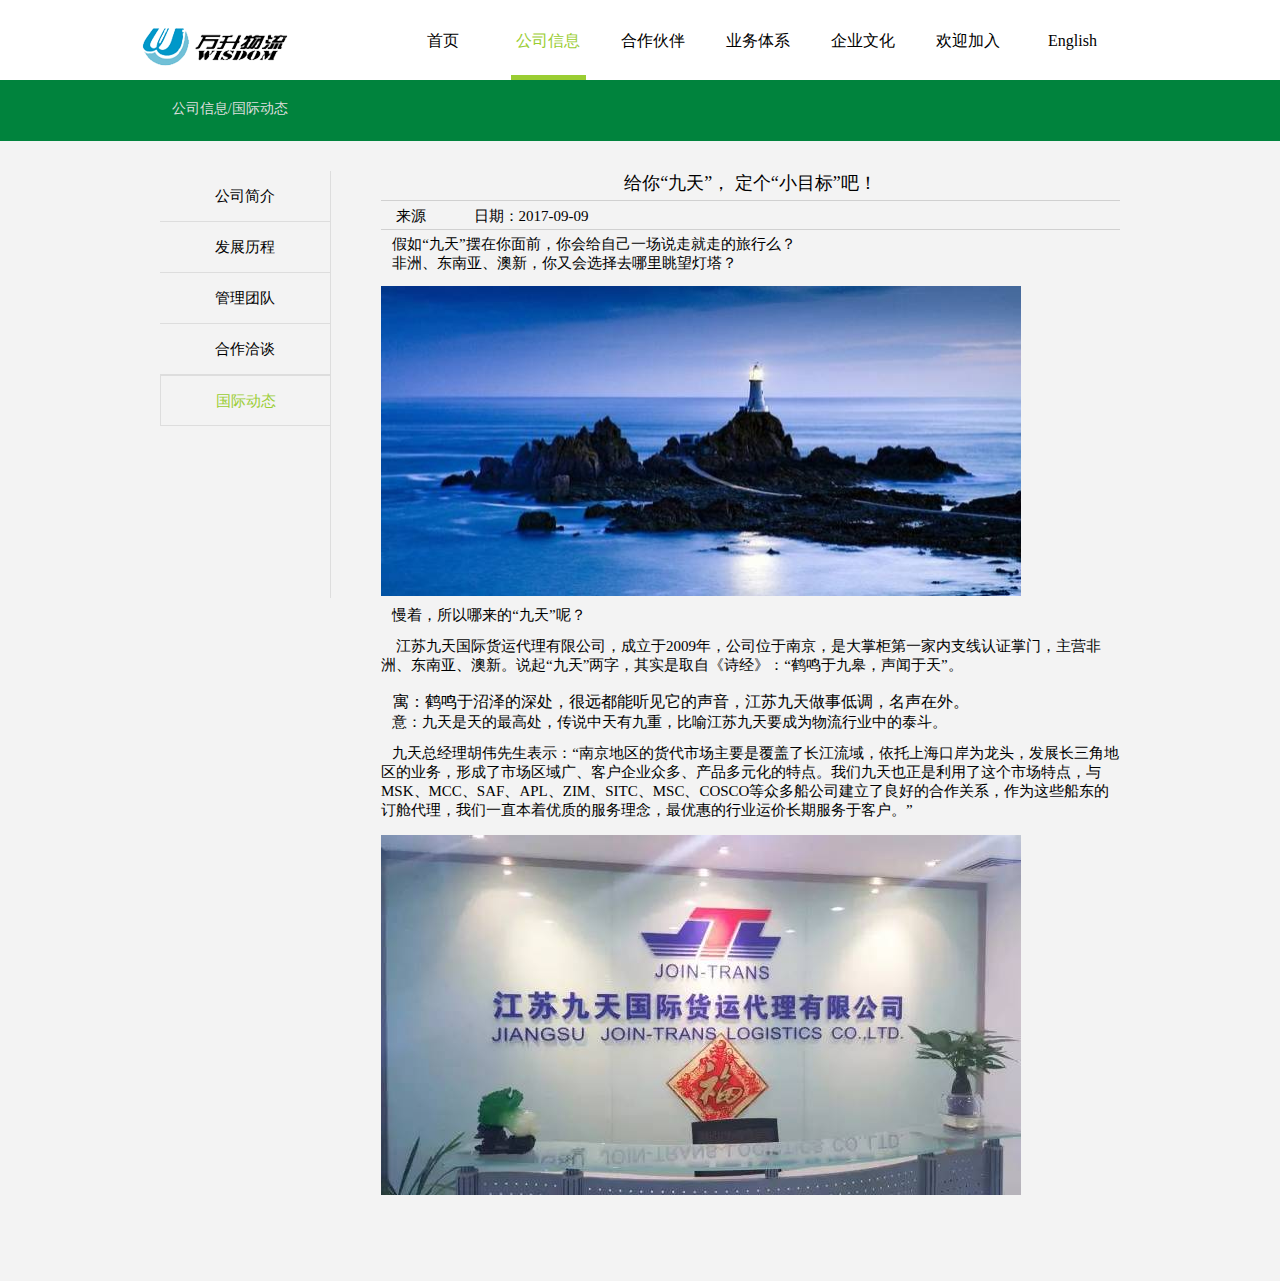
<file: sanji2.html>
<!DOCTYPE html>
<html lang="en">
<head>
	<meta charset="UTF-8">
	<title>国际动态9天</title>
	<link rel="stylesheet" href="css/kkkkk.css">
	<link rel="stylesheet" href="css/sanji2.css">
</head>
<body>
		<!-- 头部开始 -->
	<header>
		<div id="tubudh">
		<div class="logohwz">
			<div class="logo"></div>
			<div class="wenzi">
				<div class="wenzi1">
					<div class="wenzi1kj ">
						<a href="shouye.html">首页</a>
					</div>
					<div class="wenzi1kj wenzi1kj1">
						<a href="erji1.html">公司信息</a>
					</div>
					<div class="wenzi1kj">
						<a href="erji2.html">合作伙伴</a>
					</div>
					<div class="wenzi1kj">
						<a href="yewutixi.html">业务体系</a>
					</div>
					<div class="wenzi1kj">
						<a href="qywh.html">企业文化</a>
					</div>
					<div class="wenzi1kj">
						<a href="ruhuoguoji.html">欢迎加入</a>
					</div>
					<div class="wenzi1kj">
						<a href="yingwen.html">English</a>
					</div>
				</div>
				<div class="wenzi2"></div>
			</div>
		</div>
		</div>
		<div class="toubu4">
			<div class="toubu4-1">
				<a href="shouye.html">
				<i class="iconfont">&#xe62e;</i>公司信息/ </a>
				<a href="erji1.html">国际动态</a>
			</div>
		</div>
	</header>
	<!-- 头部结束 -->
	<!-- 内容开始 -->
	<section>
		<div class="neirong">
			<div class="neirong2">
				<a href="erji1.html">公司简介</a>
			</div>
			<div class="neirong2">
				<a href="fazhanlicheng-erji.html">发展历程</a>
			</div>
			<div class="neirong2">
				<a href="">管理团队</a>
			</div>
			<div class="neirong2">
				<a href="">合作洽谈</a>
			</div>
			<div class="neirong1">
				<a href="sanji1.html">国际动态</a>
			</div>
		</div>
		<div class="neirong3">
			<div class="neirong3-1">
				<h1>给你“九天”， 定个“小目标”吧！</h1>
			</div>
			<div class="neirong3-2">
				<div class="neirong3-3">
					<p class="neirongq">来源</p>
				</div>
				<div class="neirong3-4">
					<p class="neirongq">日期：2017-09-09</p>
				</div>
				<div class="neirong3-5">
					<div class="neirong3-6">
						<i class="iconfont">&#xe623;</i>
					</div>
					<div class="neirong3-6">
						<i class="iconfont">&#xe620;</i>
					</div>
					<div class="neirong3-6">
						<i class="iconfont">&#xe625;</i>
					</div>
					<div class="neirong3-6">
						<i class="iconfont">&#xe624;</i>
					</div>
					<div class="neirong3-6">
						<i class="iconfont">&#xe63f;</i>
					</div>
					<div class="neirong3-6">
						<i class="iconfont">&#xe621;</i>
					</div>
				</div>
			</div>
			<div class="neirong4">
				<p class="neirong4-1">&nbsp&nbsp&nbsp假如“九天”摆在你面前，你会给自己一场说走就走的旅行么？</p>
				<p class="neirong4-2">&nbsp&nbsp&nbsp非洲、东南亚、澳新，你又会选择去哪里眺望灯塔？</p>
			</div>
			<div class="neirong5">
				<img src="img/x.png" alt="">
			</div>
			<div class="neirong5-1">
				<p class="neirong5-5">&nbsp&nbsp&nbsp慢着，所以哪来的“九天”呢？</p>
			</div>
			<div class="neirong5-2">
				<p class="neirong5-6">&nbsp&nbsp&nbsp  江苏九天国际货运代理有限公司，成立于2009年，公司位于南京，是大掌柜第一家内支线认证掌门，主营非洲、东南亚、澳新。说起“九天”两字，其实是取自《诗经》：“鹤鸣于九皋，声闻于天”。</p>
			</div>
			<div class="neirong5-3">
				<p class="neirong5-7">&nbsp&nbsp&nbsp寓：鹤鸣于沼泽的深处，很远都能听见它的声音，江苏九天做事低调，名声在外。</p>
			</div>
			<div class="neirong5-4">
				<p class="neirong5-8">&nbsp&nbsp&nbsp意：九天是天的最高处，传说中天有九重，比喻江苏九天要成为物流行业中的泰斗。</p>
			</div>
			<div class="neirong6">
				<p class="neirong6-1">&nbsp&nbsp&nbsp九天总经理胡伟先生表示：“南京地区的货代市场主要是覆盖了长江流域，依托上海口岸为龙头，发展长三角地区的业务，形成了市场区域广、客户企业众多、产品多元化的特点。我们九天也正是利用了这个市场特点，与MSK、MCC、SAF、APL、ZIM、SITC、MSC、COSCO等众多船公司建立了良好的合作关系，作为这些船东的订舱代理，我们一直本着优质的服务理念，最优惠的行业运价长期服务于客户。”</p>
			</div>
			<div class="neirong7">
				<img src="img/c.png" alt="">
			</div>
		</div>
	</section>
	<!-- 内容结束 -->

	<!-- 底部开始 -->
	<div id="zxmkj">
		<div class="zxmwzs">
			<a href="erji1.html">关于国际</a>
			<a href="">|</a>
			<a href="">管理团队</a>
			<a href="">|</a>
			<a href="yewutixi.html">业务体系</a>
			<a href="">|</a>
			<a href="erji2.html">合作伙伴</a>
			<a href="">|</a>
			<a href="qywh.html">企业文化</a>
			<a href="">|</a>
			<a href="">合作洽谈</a>
			<a href="">|</a>
			<a href="ruhuoguoji.html">欢迎加入</a>
			<a href="">|</a>
			<a href="">联系我们</a>
		</div>
		<div class="zxmwzx">
			<div class="gntp"></div>
			<div class="zxmwzkj">
				<h1>Copyright @ 2005-2016 OlymTech, Corp. All Rights Reserved.</h1>
			<h2>版权所有，保留所有权利 浙ICP备08015045号-12 浙公网安备 33021202000298号</h2>
			</div>
		</div>
	</div>
	<!-- 底部结束 -->


</body>
</html>
</file>
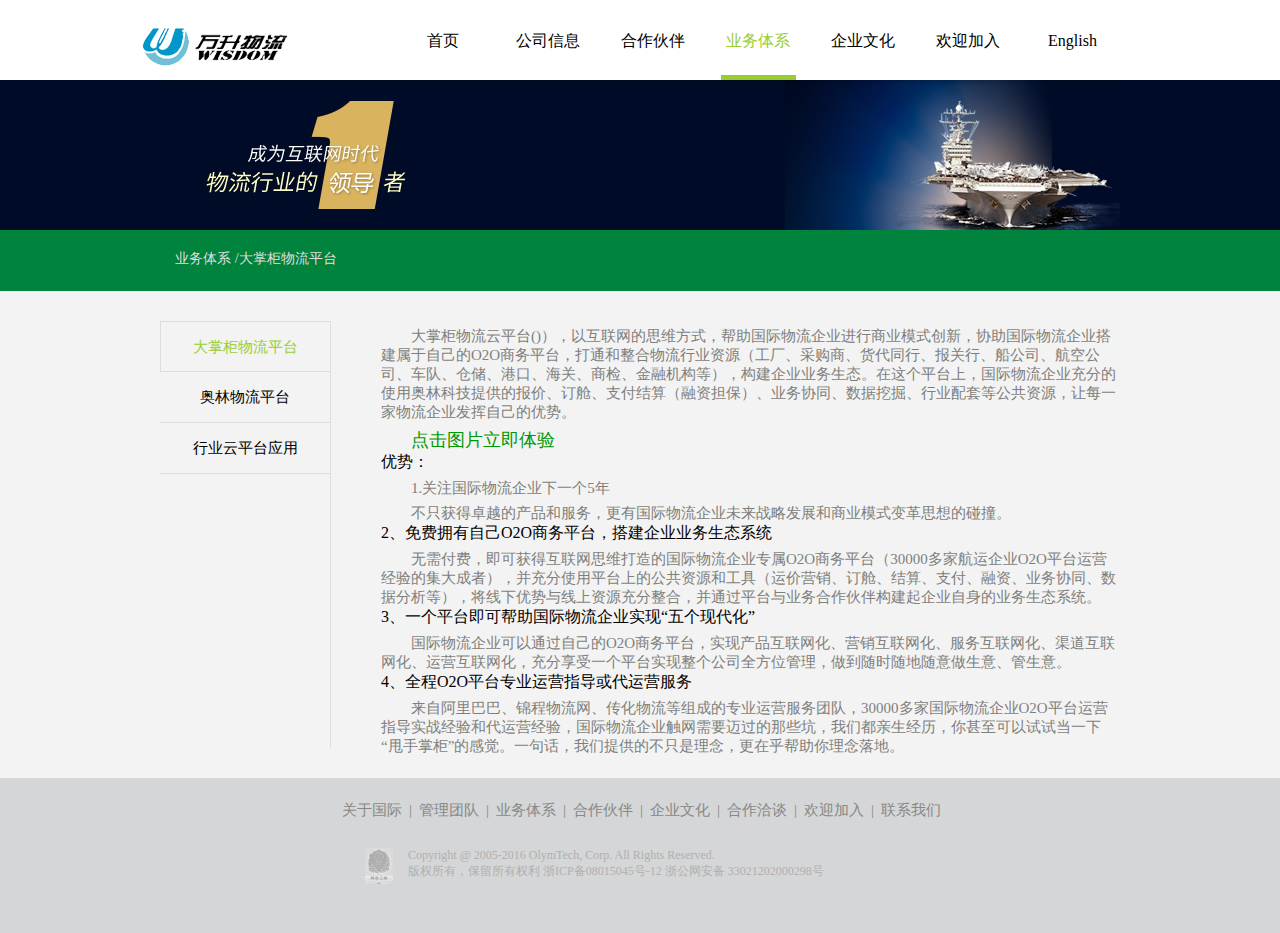
<file: yewutixi.html>
<!DOCTYPE html>
<html lang="en">
<head>
	<meta charset="UTF-8">
	<title>业务体系</title>
	<link rel="stylesheet" href="css/yewutixi.css">
	<link rel="stylesheet" href="css/kkkkk.css">
</head>
<body>

		<!-- 头部开始 -->
	<header>
		<div id="tubudh">
		<div class="logohwz">
			<div class="logo"></div>
			<div class="wenzi">
				<div class="wenzi1">
					<div class="wenzi1kj ">
						<a href="shouye.html">首页</a>
					</div>
					<div class="wenzi1kj ">
						<a href="erji1.html">公司信息</a>
					</div>
					<div class="wenzi1kj">
						<a href="erji2.html">合作伙伴</a>
					</div>
					<div class="wenzi1kj wenzi1kj1">
						<a href="yewutixi.html">业务体系</a>
					</div>
					<div class="wenzi1kj">
						<a href="qywh.html">企业文化</a>
					</div>
					<div class="wenzi1kj">
						<a href="ruhuoguoji.html">欢迎加入</a>
					</div>
					<div class="wenzi1kj">
						<a href="yingwen.html">English</a>
					</div>
				</div>
				<div class="wenzi2"></div>
			</div>
		</div>
		</div>
		<div class="toubu3">
			<div class="toubu3-1">
				<img src="img/1.jpg" alt="">
			</div>
		</div>
		<div class="toubu4">
			<div class="toubu4-1">
				<a href="">
				<i class="iconfont">&#xe62e;</i> 业务体系 / </a>
				<a href="">大掌柜物流平台</a>
			</div>
		</div>
	</header>
	<!-- 头部结束 -->
	<!-- 内容开始 -->
	<section>
		<div class="neirong">
			<div class="neirong1">
				<a href="yewutixi.html">大掌柜物流平台</a>
			</div>
			<div class="neirong2">
				<a href="">奥林物流平台</a>
			</div>
			<div class="neirong2">
				<a href="">行业云平台应用</a>
			</div>
		</div>
		<div class="neirong3">
			<p>大掌柜物流云平台(<a href=""></a>)），以互联网的思维方式，帮助国际物流企业进行商业模式创新，协助国际物流企业搭建属于自己的O2O商务平台，打通和整合物流行业资源（工厂、采购商、货代同行、报关行、船公司、航空公司、车队、仓储、港口、海关、商检、金融机构等），构建企业业务生态。在这个平台上，国际物流企业充分的使用奥林科技提供的报价、订舱、支付结算（融资担保）、业务协同、数据挖掘、行业配套等公共资源，让每一家物流企业发挥自己的优势。</p>
			<p><span style="font-family:KaiTi_GB2312;font-size:18px;color:#009900;"><strong class="dianji">点击图片立即体验</strong></span></p>
			<strong>优势：</strong>
			<p>1.关注国际物流企业下一个5年</p>
			<p>不只获得卓越的产品和服务，更有国际物流企业未来战略发展和商业模式变革思想的碰撞。</p>
			<strong>2、免费拥有自己O2O商务平台，搭建企业业务生态系统
			</strong>
			<p>无需付费，即可获得互联网思维打造的国际物流企业专属O2O商务平台（30000多家航运企业O2O平台运营经验的集大成者），并充分使用平台上的公共资源和工具（运价营销、订舱、结算、支付、融资、业务协同、数据分析等），将线下优势与线上资源充分整合，并通过平台与业务合作伙伴构建起企业自身的业务生态系统。</p>
			<strong>3、一个平台即可帮助国际物流企业实现“五个现代化”</strong>
			<p>国际物流企业可以通过自己的O2O商务平台，实现产品互联网化、营销互联网化、服务互联网化、渠道互联网化、运营互联网化，充分享受一个平台实现整个公司全方位管理，做到随时随地随意做生意、管生意。</p>
			<strong>4、全程O2O平台专业运营指导或代运营服务</strong>
			<p>来自阿里巴巴、锦程物流网、传化物流等组成的专业运营服务团队，30000多家国际物流企业O2O平台运营指导实战经验和代运营经验，国际物流企业触网需要迈过的那些坑，我们都亲生经历，你甚至可以试试当一下“甩手掌柜”的感觉。一句话，我们提供的不只是理念，更在乎帮助你理念落地。﻿﻿</p>
		</div>
	</section>
	<!-- 内容结束 -->
	<!-- 底部开始 -->
	<div id="zxmkj">
		<div class="zxmwzs">
			<a href="erji1.html">关于国际</a>
			<a href="">|</a>
			<a href="">管理团队</a>
			<a href="">|</a>
			<a href="yewutixi.html">业务体系</a>
			<a href="">|</a>
			<a href="erji2.html">合作伙伴</a>
			<a href="">|</a>
			<a href="qywh.html">企业文化</a>
			<a href="">|</a>
			<a href="">合作洽谈</a>
			<a href="">|</a>
			<a href="ruhuoguoji.html">欢迎加入</a>
			<a href="">|</a>
			<a href="">联系我们</a>
		</div>
		<div class="zxmwzx">
			<div class="gntp"></div>
			<div class="zxmwzkj">
				<h1>Copyright @ 2005-2016 OlymTech, Corp. All Rights Reserved.</h1>
			<h2>版权所有，保留所有权利 浙ICP备08015045号-12 浙公网安备 33021202000298号</h2>
			</div>
		</div>
	</div>
	<!-- 底部结束 -->
</file>
<file: css/erji1.css>
/*
* @Author: Administrator
* @Date:   2017-09-24 21:24:08
* @Last Modified by:   L1314
* @Last Modified time: 2017-10-22 23:24:16
*/
.iconfont {
    font-family:"iconfont" !important;
    font-size:15px;
    font-style:normal;
    -webkit-font-smoothing: antialiased;
    -webkit-text-stroke-width: 0.2px;
    -moz-osx-font-smoothing: grayscale;
}
@font-face {
  font-family: 'iconfont';  /* project id 401517 */
  src: url('http://at.alicdn.com/t/font_401517_vrd009dpeu18m2t9.eot');
  src: url('http://at.alicdn.com/t/font_401517_vrd009dpeu18m2t9.eot?#iefix') format('embedded-opentype'),
  url('http://at.alicdn.com/t/font_401517_vrd009dpeu18m2t9.woff') format('woff'),
  url('http://at.alicdn.com/t/font_401517_vrd009dpeu18m2t9.ttf') format('truetype'),
  url('http://at.alicdn.com/t/font_401517_vrd009dpeu18m2t9.svg#iconfont') format('svg');
}
header{
	width: 100%;
	/* height: 80px; */
	/* background-color: #d0d0d0; */
}
body{
	background-color: #F3F3F3;
}
#tubudh{
	width: 100%;
	height: 80px;
	background-color: #fff;
	position: relative;
}
.logohwz{
	width: 1000px;
	height: 100%;
	background-color: #fff;
	position: absolute;
	top: 0;
	bottom: 0;
	left: 0;
	right: 0;
	margin: auto;
}
.logo{
	width: 150px;
	height: 60px;
	background-color: #fff;
	margin-top: 16px;
	float: left;
	background-image: url('../img/i.png');
}
.wenzi{
	width: 765px;
	height: 50px;
	background-color: #fff;
	float: right;
	margin-top: 30px;
}
.wenzi1{
	width: 100%;
	height: 22px;
	background-color: #fff;
}
.wenzi1kj{
	width: 75px;
	height: 100%;
	background-color: #fff;
	float: left;
	margin-left: 30px;
	text-align: center;
	line-height: 22px;
}
.wenzi1kj a{
	color: black;
}
.wenzi1kj a:hover{
	color: yellowgreen;
}
.wenzi1kj1 a{
	color: yellowgreen;
}
.wenzi2{
	width: 75px;
	height: 5px;
	background-color: yellowgreen;
	margin-top: 23px;
	margin-left: 136px;
}

.toubu3{
	width: 100%;
	height: 150px;
	background-color: #000b27;
}
.toubu3-1{
	width: 960px;
	height: 150px;
	/* background-color: red; */
	margin: 0 auto;
}
.toubu4{
	width: 100%;
	height: 61px;
	background-color: #00833d;
	overflow: hidden;
}
.toubu4-1{
	width: 960px;
	height: 21px;
	/* background-color: yellow; */
	margin: 20px auto;
}
.toubu4-1 a{
	display: block;
	font-size: 14px;
	float: left;
	color: #dfdfdf;
}.toubu4-1 a:hover{
	color: white;
}




section{
	width: 960px;
	height: 427px;
	/* background-color: #d0d0d0; */
	margin: 30px auto;
}
.neirong{
	width: 171px;
	height: 427px;
	border-right: 1px #ddd solid;
	float: left;
}
.neirong1{
	width: 100%;
	height: 51px;
	border-bottom: 1px #ddd solid;
	border-top: 1px #ddd solid;
	border-left: 1px #ddd solid;
}
.neirong2{
	background-color: #fff;
}
.neirong1:hover{
	background-color: #e9e9e9;
}
.neirong2:hover{
	background-color: #e9e9e9;
}
.neirong1 a{
	display: block;
	line-height: 51px;
	font-size: 15px;
	text-align:center;
}
.neirong1 a{
	color: #000;
}
.neirong1 a:nth-child(1){
	color: yellowgreen;
}
.neirong2{
	width: 170px;
	height: 51px;
	background-color: #F3F3F3;
	border-bottom: 1px #ddd solid;
}
.neirong2 a{
	display: block;
	line-height: 51px;
	font-size: 15px;
	text-align:center;
}
.neirong2 a{
	color: #000;
}
.neirong2 a:hover{
	color: yellowgreen;
}
.neirong3{
	width: 739px;
	height: 427px;
	/* background-color: yellow; */
	float: right;
}
p{
	font-size: 15px;
	text-indent:2em;
	margin-top: 6px;
	color: #7f7f7c;
}




#zxmkj{
	width: 100%;
	height: 155px;
	background-color: #d4d6d7;
	position: relative;
}
.zxmwzs{
	width: 960px;
	height: 24px;
	background-color: #d4d6d7;
	position: absolute;
	top: 20px;
	left: 0;
	right: 0;
	margin: auto;
	line-height: 24px;
	text-align: center;
}

.zxmwzs a{
	font-size: 15px;
	color: black;
	margin-left: 3px;
	color: #888888;
}
.zxmwzx{
	width: 550px;
	height: 36px;
	background-color: #d4d6d7;
	position: absolute;
	top: 70px;
	left: 0;
	right: 0;
	margin: auto;
}
.gntp{
	width: 28px;
	height: 100%;
	background-color: #d4d6d7;
	background-image: url('../img/gn.png');
	float: left;
}
.zxmwzkj{
	width: 522px;
	height: 100%;
	background-color: #d4d6d7;
	float: left;
}
.zxmwzx h1{
	font-size: 12px;
	color: #b0b0b0;
	margin-left: 15px;
}
.zxmwzx h2{
	font-size: 12px;
	color: #b0b0b0;
	margin-left: 15px;
}
</file>
<file: css/kkkkk.css>
*{     /* *可以清除东西 */
	margin: 0;  /* 清除body身上的，8px*/ 
	text-decoration: none;    /* 清除下划线 */
	padding: 0; 
	box-sizing: border-box;    /* input 中的 */
	list-style: none;  /* 列表标签 */
	font-weight: normal;
	font-style: normal;
	border:0;
}
img{
	display: block;
	width: 100%;
	height: 100%;     /* 图片相关大小问题 */
}
</file>
<file: css/erji2.css>
/*
* @Author: Administrator
* @Date:   2017-09-24 21:54:18
* @Last Modified by:   L1314
* @Last Modified time: 2017-10-22 23:20:02
*/
.iconfont {
    font-family:"iconfont" !important;
    font-size:15px;
    font-style:normal;
    -webkit-font-smoothing: antialiased;
    -webkit-text-stroke-width: 0.2px;
    -moz-osx-font-smoothing: grayscale;
}
@font-face {
  font-family: 'iconfont';  /* project id 401517 */
  src: url('http://at.alicdn.com/t/font_401517_vrd009dpeu18m2t9.eot');
  src: url('http://at.alicdn.com/t/font_401517_vrd009dpeu18m2t9.eot?#iefix') format('embedded-opentype'),
  url('http://at.alicdn.com/t/font_401517_vrd009dpeu18m2t9.woff') format('woff'),
  url('http://at.alicdn.com/t/font_401517_vrd009dpeu18m2t9.ttf') format('truetype'),
  url('http://at.alicdn.com/t/font_401517_vrd009dpeu18m2t9.svg#iconfont') format('svg');
}
body{
	background-color: #F3F3F3;
}
header{
	width: 100%;
	/* height: 80px; */
	/* background-color: #d0d0d0; */
}
#tubudh{
	width: 100%;
	height: 80px;
	background-color: #fff;
	position: relative;
}
.logohwz{
	width: 1000px;
	height: 100%;
	background-color: #fff;
	position: absolute;
	top: 0;
	bottom: 0;
	left: 0;
	right: 0;
	margin: auto;
}
.logo{
	width: 150px;
	height: 60px;
	background-color: #fff;
	margin-top: 16px;
	float: left;
	background-image: url('../img/i.png');
}
.wenzi{
	width: 765px;
	height: 50px;
	background-color: #fff;
	float: right;
	margin-top: 30px;
}
.wenzi1{
	width: 100%;
	height: 22px;
	background-color: #fff;
}
.wenzi1kj{
	width: 75px;
	height: 100%;
	background-color: #fff;
	float: left;
	margin-left: 30px;
	text-align: center;
	line-height: 22px;
}
.wenzi1kj a{
	color: black;
}
.wenzi1kj a:hover{
	color: yellowgreen;
}
.wenzi1kj1 a{
	color: yellowgreen;
}
.wenzi2{
	width: 75px;
	height: 5px;
	background-color: yellowgreen;
	margin-top: 23px;
	margin-left: 241px;
}

.toubu3{
	width: 100%;
	height: 150px;
	background-color: #DBE0E6;
}
.toubu3-1{
	width: 960px;
	height: 150px;
	/* background-color: red; */
	margin: 0 auto;
}
.toubu4{
	width: 100%;
	height: 61px;
	background-color: #00833d;
	overflow: hidden;
}
.toubu4-1{
	width: 960px;
	height: 21px;
	/* background-color: yellow; */
	margin: 20px auto;
}
.toubu4-1 a{
	display: block;
	font-size: 14px;
	float: left;
	color: #dfdfdf;
}
.toubu4-1 a:hover{
	color: white;
}




section{
	width: 960px;
	height: 900px;
	/* background-color: #d0d0d0; */
	margin: 30px auto;

}
.neirong{
	width: 171px;
	height: 100%;
	border-right: 1px #ddd solid;
	float: left;
}
.neirong1{
	width: 100%;
	height: 51px;
	border-bottom: 1px #ddd solid;
	border-top: 1px #ddd solid;
	border-left: 1px #ddd solid;
}
.neirong2{
	background-color: #fff;
}
.neirong1:hover{
	background-color: #e9e9e9;
}
.neirong2:hover{
	background-color: #e9e9e9;
}
.neirong1 a{
	display: block;
	line-height: 51px;
	font-size: 15px;
	text-align:center;
}
.neirong1 a{
	color: #000;
}
.neirong1 a:nth-child(1){
	color: yellowgreen;
}
.neirong2{
	width: 170px;
	height: 51px;
	background-color: #F3F3F3;
	border-bottom: 1px #ddd solid;
}
.neirong2 a{
	display: block;
	line-height: 51px;
	font-size: 15px;
	text-align:center;
}
.neirong2 a{
	color: #000;
}
.neirong2 a:hover{
	color: yellowgreen;
}
.neirong3{
	width: 739px;
	height: 427px;
	/* background-color: yellow; */
	float: right;
}
p{
	font-size: 15px;
	text-indent:2em;
	margin-top: 6px;
	color: #7f7f7c;
}
.neirong4{
	width: 740px;
	height: 146px;
	/* background-color: red; */
	float: right;
	border-bottom: 1px #d0d0d0 solid;
	/* margin-top: 30px; */
}
.neirong4-1{
	width: 220px;
	height: 92px;
	/* background-color: yellow; */
	float: left;
}
.neirong4-2{
	width: 130px;
	height: 45px;	
	margin: 0 auto;
	margin-top: 10px;
	/* background-color: #f3f3f3; */
}
img{
	background-color: #f3f3f3;
}
.neirong4-1 h2{
	text-align: center;
	margin-top: 13px;
	font-size: 14px;
}
.neirong4 h1{
	/* display: block; */
	font-size: 14px;
	color: #888888;
}
.neirong3{
	width: 740px;
	height: 146px;
	/* background-color: red; */
	float: right;
	border-bottom: 1px #d0d0d0 solid;
	margin-top: 30px;
}
.neirong3-1{
	width: 220px;
	height: 105px;
	/* background-color: yellow; */
	float: left;
}
.neirong3-2{
	width: 130px;
	height: 45px;	
	margin: 0 auto;
	margin-top: 10px;
	background-color: #fff;
}
.neirong3-1 h2{
	text-align: center;
	margin-top: 13px;
	font-size: 14px;
}
.neirong3 h1{
	/* display: block; */
	font-size: 14px;
	color: #888888;
}




#zxmkj{
	width: 100%;
	height: 155px;
	background-color: #d4d6d7;
	position: relative;
}
.zxmwzs{
	width: 960px;
	height: 24px;
	background-color: #d4d6d7;
	position: absolute;
	top: 20px;
	left: 0;
	right: 0;
	margin: auto;
	line-height: 24px;
	text-align: center;
}

.zxmwzs a{
	font-size: 15px;
	color: black;
	margin-left: 3px;
	color: #888888;
}
.zxmwzx{
	width: 550px;
	height: 36px;
	background-color: #d4d6d7;
	position: absolute;
	top: 70px;
	left: 0;
	right: 0;
	margin: auto;
}
.gntp{
	width: 28px;
	height: 100%;
	background-color: #d4d6d7;
	background-image: url('../img/gn.png');
	float: left;
}
.zxmwzkj{
	width: 522px;
	height: 100%;
	background-color: #d4d6d7;
	float: left;
}
.zxmwzx h1{
	font-size: 12px;
	color: #b0b0b0;
	margin-left: 15px;
}
.zxmwzx h2{
	font-size: 12px;
	color: #b0b0b0;
	margin-left: 15px;
}
</file>
<file: css/fazhanlicheng-erji.css>
/*
* @Author: L1314
* @Date:   2017-10-22 19:22:26
* @Last Modified by:   L1314
* @Last Modified time: 2017-10-22 20:55:49
*/
.iconfont {
    font-family:"iconfont" !important;
    font-size:15px;
    font-style:normal;
    -webkit-font-smoothing: antialiased;
    -webkit-text-stroke-width: 0.2px;
    -moz-osx-font-smoothing: grayscale;
}
@font-face {
  font-family: 'iconfont';  /* project id 401517 */
  src: url('http://at.alicdn.com/t/font_401517_vrd009dpeu18m2t9.eot');
  src: url('http://at.alicdn.com/t/font_401517_vrd009dpeu18m2t9.eot?#iefix') format('embedded-opentype'),
  url('http://at.alicdn.com/t/font_401517_vrd009dpeu18m2t9.woff') format('woff'),
  url('http://at.alicdn.com/t/font_401517_vrd009dpeu18m2t9.ttf') format('truetype'),
  url('http://at.alicdn.com/t/font_401517_vrd009dpeu18m2t9.svg#iconfont') format('svg');
}
header{
	width: 100%;
	/* height: 80px; */
	/* background-color: #d0d0d0; */
}
body{
	background-color: #F3F3F3;
}
#tubudh{
	width: 100%;
	height: 80px;
	background-color: #fff;
	position: relative;
}
.logohwz{
	width: 1000px;
	height: 100%;
	background-color: #fff;
	position: absolute;
	top: 0;
	bottom: 0;
	left: 0;
	right: 0;
	margin: auto;
}
.logo{
	width: 150px;
	height: 60px;
	background-color: #fff;
	margin-top: 16px;
	float: left;
	background-image: url('../img/i.png');
}
.wenzi{
	width: 765px;
	height: 50px;
	background-color: #fff;
	float: right;
	margin-top: 30px;
}
.wenzi1{
	width: 100%;
	height: 22px;
	background-color: #fff;
}
.wenzi1kj{
	width: 75px;
	height: 100%;
	background-color: #fff;
	float: left;
	margin-left: 30px;
	text-align: center;
	line-height: 22px;
}
.wenzi1kj a{
	color: black;
}
.wenzi1kj a:hover{
	color: yellowgreen;
}
.wenzi1kj1 a{
	color: yellowgreen;
}
.wenzi2{
	width: 75px;
	height: 5px;
	background-color: yellowgreen;
	margin-top: 23px;
	margin-left: 136px;
}

.toubu3{
	width: 100%;
	height: 150px;
	background-color: #000b27;
}
.toubu3-1{
	width: 960px;
	height: 150px;
	/* background-color: red; */
	margin: 0 auto;
}
.toubu4{
	width: 100%;
	height: 61px;
	background-color: #00833d;
	overflow: hidden;
}
.toubu4-1{
	width: 960px;
	height: 21px;
	/* background-color: yellow; */
	margin: 20px auto;
}
.toubu4-1 a{
	display: block;
	font-size: 14px;
	float: left;
	color: #dfdfdf;
}.toubu4-1 a:hover{
	color: white;
}




section{
	width: 960px;
	margin: 30px auto;
	overflow: hidden;
}
.neirong{
	width: 171px;
	height: 427px;
	border-right: 1px #ddd solid;
	float: left;
}
.neirong1{
	width: 100%;
	height: 51px;
	border-bottom: 1px #ddd solid;
	border-top: 1px #ddd solid;
	border-left: 1px #ddd solid;
}
.neirong2{
	background-color: #fff;
}
.neirong1:hover{
	background-color: #e9e9e9;
}
.neirong2:hover{
	background-color: #e9e9e9;
}
.neirong1 a{
	display: block;
	line-height: 51px;
	font-size: 15px;
	text-align:center;
}
.neirong1 a{
	color: #000;
}
.neirong1 a:nth-child(1){
	color: yellowgreen;
}
.neirong2{
	width: 170px;
	height: 51px;
	background-color: #F3F3F3;
	border-bottom: 1px #ddd solid;
}
.neirong2 a{
	display: block;
	line-height: 51px;
	font-size: 15px;
	text-align:center;
}
.neirong2 a{
	color: #000;
}
.neirong2 a:hover{
	color: yellowgreen;
}
.neirong3{
	width: 739px;
	float: right;
}
.process{
	position: relative;
	padding-left: 50px;
}
.process-item{
	position: relative;
	padding: 15px 0 15px 120px;
	z-index: 2;
}
.date{
	position: absolute;
	left: 0;
	top: 15px;
	display: inline-block;
	width: 71px;
	height: 28px;
	padding-right: 15px;
	font-size: 16px;
	line-height: 28px;
	color: #00833c;;
	text-align: right;
	margin-right: 50px;
}

p{
	font-size: 15px;
	text-indent:2em;
	margin-top: 6px;
	color: #7f7f7c;
}




#zxmkj{
	width: 100%;
	height: 155px;
	background-color: #d4d6d7;
	position: relative;
}
.zxmwzs{
	width: 960px;
	height: 24px;
	background-color: #d4d6d7;
	position: absolute;
	top: 20px;
	left: 0;
	right: 0;
	margin: auto;
	line-height: 24px;
	text-align: center;
}

.zxmwzs a{
	font-size: 15px;
	color: black;
	margin-left: 3px;
	color: #888888;
}
.zxmwzx{
	width: 550px;
	height: 36px;
	background-color: #d4d6d7;
	position: absolute;
	top: 70px;
	left: 0;
	right: 0;
	margin: auto;
}
.gntp{
	width: 28px;
	height: 100%;
	background-color: #d4d6d7;
	background-image: url('../img/gn.png');
	float: left;
}
.zxmwzkj{
	width: 522px;
	height: 100%;
	background-color: #d4d6d7;
	float: left;
}
.zxmwzx h1{
	font-size: 12px;
	color: #b0b0b0;
	margin-left: 15px;
}
.zxmwzx h2{
	font-size: 12px;
	color: #b0b0b0;
	margin-left: 15px;
}
</file>
<file: css/qyfw.css>
.iconfont {
    font-family:"iconfont" !important;
    font-size:15px;
    font-style:normal;
    -webkit-font-smoothing: antialiased;
    -webkit-text-stroke-width: 0.2px;
    -moz-osx-font-smoothing: grayscale;
}
@font-face {
    font-family: 'iconfont';  /* project id 401517 */
    src: url('http://at.alicdn.com/t/font_401517_vrd009dpeu18m2t9.eot');
    src: url('http://at.alicdn.com/t/font_401517_vrd009dpeu18m2t9.eot?#iefix') format('embedded-opentype'),
    url('http://at.alicdn.com/t/font_401517_vrd009dpeu18m2t9.woff') format('woff'),
    url('http://at.alicdn.com/t/font_401517_vrd009dpeu18m2t9.ttf') format('truetype'),
    url('http://at.alicdn.com/t/font_401517_vrd009dpeu18m2t9.svg#iconfont') format('svg');
}
header{
    width: 100%;
    /* height: 80px; */
    /* background-color: #d0d0d0; */
}
body{
    background-color: #F3F3F3;
}
#tubudh{
    width: 100%;
    height: 80px;
    background-color: #fff;
    position: relative;
}
.logohwz{
    width: 1000px;
    height: 100%;
    background-color: #fff;
    position: absolute;
    top: 0;
    bottom: 0;
    left: 0;
    right: 0;
    margin: auto;
}
.logo{
    width: 150px;
    height: 60px;
    background-color: #fff;
    margin-top: 16px;
    float: left;

}
.wenzi{
    width: 765px;
    height: 50px;
    background-color: #fff;
    float: right;
    margin-top: 30px;
}
.wenzi1{
    width: 100%;
    height: 22px;
    background-color: #fff;
}
.wenzi1kj{
    width: 75px;
    height: 100%;
    background-color: #fff;
    float: left;
    margin-left: 30px;
    text-align: center;
    line-height: 22px;
}
.wenzi1kj a{
    color: black;
}
.wenzi1kj a:hover{
    color: yellowgreen;
}
.wenzi1kj1 a{
    color: yellowgreen;
}
.wenzi2{
    width: 75px;
    height: 5px;
    background-color: yellowgreen;
    margin-top: 23px;
    margin-left: 450px;
}

.toubu3{
    width: 100%;
    height: 150px;
    background-color: #000b27;
}
.toubu3-1{
    width: 960px;
    height: 150px;
    /* background-color: red; */
    margin: 0 auto;
}
.toubu4{
    width: 100%;
    height: 61px;
    background-color: #00833d;
    overflow: hidden;
}
.toubu4-1{
    width: 960px;
    height: 21px;
    /* background-color: yellow; */
    margin: 20px auto;
}
.toubu4-1 a{
    display: block;
    font-size: 14px;
    float: left;
    color: #fff;
}




section{
    width: 960px;
    height: 525px;
    margin: 30px auto;
}
.neirong{
    width: 171px;
    height: 508px;
    border-right: 1px #ddd solid;
    float: left;
}
.neirong1{
    width: 100%;
    height: 51px;
    border-bottom: 1px #ddd solid;
    border-top: 1px #ddd solid;
    border-left: 1px #ddd solid;
}
.neirong2{
    background-color: #fff;
}
.neirong1:hover{
    background-color: #e9e9e9;
}
.neirong2:hover{
    background-color: #e9e9e9;
}
.neirong1 a{
    display: block;
    line-height: 51px;
    font-size: 15px;
    text-align:center;
}
.neirong1 a{
    color: #000;
}
.neirong1 a:nth-child(1){
    color: yellowgreen;
}
.neirong2{
    width: 170px;
    height: 51px;
    background-color: #F3F3F3;
    border-bottom: 1px #ddd solid;
}
.neirong2 a{
    display: block;
    line-height: 51px;
    font-size: 15px;
    text-align:center;
}
.neirong2 a{
    color: #000;
}
.neirong2 a:hover{
    color: yellowgreen;
}
.neirong3{
    width: 739px;
    height: 427px;
    /* background-color: yellow; */
    float: left;
    margin-left: 25px;
}



p{
    font-size: 13px;
    text-indent:2em;
    margin-top: 6px;
    color: #000000;
}
.p1{
    font-size: 14px;
    text-indent:2em;
    margin-top: 6px;
    color: #717171;
}
.p2{
    height: 20px;
}




#zxmkj{
    width: 100%;
    height: 155px;
    background-color: #d4d6d7;
    position: relative;
}
.zxmwzs{
    width: 960px;
    height: 24px;
    background-color: #d4d6d7;
    position: absolute;
    top: 20px;
    left: 0;
    right: 0;
    margin: auto;
    line-height: 24px;
    text-align: center;
}

.zxmwzs a{
    font-size: 14px;
    color: black;
    margin-left: 3px;
    color: #888888;
}
.zxmwzx{
    width: 550px;
    height: 36px;
    background-color: #d4d6d7;
    position: absolute;
    top: 70px;
    left: 0;
    right: 0;
    margin: auto;
}
.gntp{
    width: 28px;
    height: 100%;
    background-color: #d4d6d7;

    float: left;
}
.zxmwzkj{
    width: 522px;
    height: 100%;
    background-color: #d4d6d7;
    float: left;
}
.zxmwzx h1{
    font-size: 12px;
    color: #b0b0b0;
    margin-left: 15px;
}
.zxmwzx h2 {
    font-size: 12px;
    color: #b0b0b0;
    margin-left: 15px;
}
</file>
<file: css/qywhyg.css>
.iconfont {
    font-family:"iconfont" !important;
    font-size:15px;
    font-style:normal;
    -webkit-font-smoothing: antialiased;
    -webkit-text-stroke-width: 0.2px;
    -moz-osx-font-smoothing: grayscale;
}
@font-face {
    font-family: 'iconfont';  /* project id 401517 */
    src: url('http://at.alicdn.com/t/font_401517_vrd009dpeu18m2t9.eot');
    src: url('http://at.alicdn.com/t/font_401517_vrd009dpeu18m2t9.eot?#iefix') format('embedded-opentype'),
    url('http://at.alicdn.com/t/font_401517_vrd009dpeu18m2t9.woff') format('woff'),
    url('http://at.alicdn.com/t/font_401517_vrd009dpeu18m2t9.ttf') format('truetype'),
    url('http://at.alicdn.com/t/font_401517_vrd009dpeu18m2t9.svg#iconfont') format('svg');
}
header{
    width: 100%;
    /* height: 80px; */
    /* background-color: #d0d0d0; */
}
body{
    background-color: #F3F3F3;
}
#tubudh{
    width: 100%;
    height: 80px;
    background-color: #fff;
    position: relative;
}
.logohwz{
    width: 1000px;
    height: 100%;
    background-color: #fff;
    position: absolute;
    top: 0;
    bottom: 0;
    left: 0;
    right: 0;
    margin: auto;
}
.logo{
    width: 150px;
    height: 60px;
    background-color: #fff;
    margin-top: 16px;
    float: left;

}
.wenzi{
    width: 765px;
    height: 50px;
    background-color: #fff;
    float: right;
    margin-top: 30px;
}
.wenzi1{
    width: 100%;
    height: 22px;
    background-color: #fff;
}
.wenzi1kj{
    width: 75px;
    height: 100%;
    background-color: #fff;
    float: left;
    margin-left: 30px;
    text-align: center;
    line-height: 22px;
}
.wenzi1kj a{
    color: black;
}
.wenzi1kj a:hover{
    color: yellowgreen;
}
.wenzi1kj1 a{
    color: yellowgreen;
}
.wenzi2{
    width: 75px;
    height: 5px;
    background-color: yellowgreen;
    margin-top: 23px;
    margin-left: 450px;
}

.toubu3{
    width: 100%;
    height: 150px;
    background-color: #000b27;
}
.toubu3-1{
    width: 960px;
    height: 150px;
    /* background-color: red; */
    margin: 0 auto;
}
.toubu4{
    width: 100%;
    height: 61px;
    background-color: #00833d;
    overflow: hidden;
}
.toubu4-1{
    width: 960px;
    height: 21px;
    /* background-color: yellow; */
    margin: 20px auto;
}
.toubu4-1 a{
    display: block;
    font-size: 14px;
    float: left;
    color: #fff;
}




section{
    width: 960px;
    height: 1300px;
    margin: 30px auto;
}
.neirong{
    width: 171px;
    height: 508px;
    border-right: 1px #ddd solid;
    float: left;
}
.neirong1{
    width: 100%;
    height: 51px;
    border-bottom: 1px #ddd solid;
    border-top: 1px #ddd solid;
    border-left: 1px #ddd solid;
}
.neirong2{
    background-color: #fff;
}
.neirong1:hover{
    background-color: #e9e9e9;
}
.neirong2:hover{
    background-color: #e9e9e9;
}
.neirong1 a{
    display: block;
    line-height: 51px;
    font-size: 15px;
    text-align:center;
}
.neirong1 a{
    color: #000;
}
.neirong1 a:nth-child(1){
    color: yellowgreen;
}
.neirong2{
    width: 170px;
    height: 51px;
    background-color: #F3F3F3;
    border-bottom: 1px #ddd solid;
}
.neirong2 a{
    display: block;
    line-height: 51px;
    font-size: 15px;
    text-align:center;
}
.neirong2 a{
    color: #000;
}
.neirong2 a:hover{
    color: yellowgreen;
}
.neirong3{
    width: 739px;
    height: 1300px;
    /* background-color: yellow; */
    float: left;
    margin-left: 25px;
}
.dtp{
    width: 722px;
    height: 1273px;
}
.dtp img{
    width: 100%;
    height: 100%;

}



#zxmkj{
    width: 100%;
    height: 155px;
    background-color: #d4d6d7;
    position: relative;
}
.zxmwzs{
    width: 960px;
    height: 24px;
    background-color: #d4d6d7;
    position: absolute;
    top: 20px;
    left: 0;
    right: 0;
    margin: auto;
    line-height: 24px;
    text-align: center;
}

.zxmwzs a{
    font-size: 14px;
    color: black;
    margin-left: 3px;
    color: #888888;
}
.zxmwzx{
    width: 550px;
    height: 36px;
    background-color: #d4d6d7;
    position: absolute;
    top: 70px;
    left: 0;
    right: 0;
    margin: auto;
}
.gntp{
    width: 28px;
    height: 100%;
    background-color: #d4d6d7;

    float: left;
}
.zxmwzkj{
    width: 522px;
    height: 100%;
    background-color: #d4d6d7;
    float: left;
}
.zxmwzx h1{
    font-size: 12px;
    color: #b0b0b0;
    margin-left: 15px;
}
.zxmwzx h2 {
    font-size: 12px;
    color: #b0b0b0;
    margin-left: 15px;
}
</file>
<file: css/ruhuoguoji.css>
/*
* @Author: L1314
* @Date:   2017-10-22 16:44:09
* @Last Modified by:   L1314
* @Last Modified time: 2017-10-22 23:10:06
*/
.iconfont {
    font-family:"iconfont" !important;
    font-size:15px;
    font-style:normal;
    -webkit-font-smoothing: antialiased;
    -webkit-text-stroke-width: 0.2px;
    -moz-osx-font-smoothing: grayscale;
}
@font-face {
  font-family: 'iconfont';  /* project id 401517 */
  src: url('http://at.alicdn.com/t/font_401517_vrd009dpeu18m2t9.eot');
  src: url('http://at.alicdn.com/t/font_401517_vrd009dpeu18m2t9.eot?#iefix') format('embedded-opentype'),
  url('http://at.alicdn.com/t/font_401517_vrd009dpeu18m2t9.woff') format('woff'),
  url('http://at.alicdn.com/t/font_401517_vrd009dpeu18m2t9.ttf') format('truetype'),
  url('http://at.alicdn.com/t/font_401517_vrd009dpeu18m2t9.svg#iconfont') format('svg');
}
header{
	width: 100%;
	/* height: 80px; */
	/* background-color: #d0d0d0; */
}
body{
	background-color: #F3F3F3;
}
#tubudh{
	width: 100%;
	height: 80px;
	background-color: #fff;
	position: relative;
}
.logohwz{
	width: 1000px;
	height: 100%;
	background-color: #fff;
	position: absolute;
	top: 0;
	bottom: 0;
	left: 0;
	right: 0;
	margin: auto;
}
.logo{
	width: 150px;
	height: 60px;
	background-color: #fff;
	margin-top: 16px;
	float: left;
	background-image: url('../img/i.png');
}
.wenzi{
	width: 765px;
	height: 50px;
	background-color: #fff;
	float: right;
	margin-top: 30px;
}
.wenzi1{
	width: 100%;
	height: 22px;
	background-color: #fff;
}
.wenzi1kj{
	width: 75px;
	height: 100%;
	background-color: #fff;
	float: left;
	margin-left: 30px;
	text-align: center;
	line-height: 22px;
}
.wenzi1kj a{
	color: black;
}
.wenzi1kj a:hover{
	color: yellowgreen;
}
.wenzi1kj1 a{
	color: yellowgreen;
}
.wenzi2{
	width: 75px;
	height: 5px;
	background-color: yellowgreen;
	margin-top: 23px;
	margin-left:555px;
}

.toubu3{
	width: 100%;
	height: 150px;
	background-color: #B3BEC4;
}
.toubu3-1{
	width: 960px;
	height: 150px;
	/* background-color: red; */
	margin: 0 auto;
}
.toubu4{
	width: 100%;
	height: 61px;
	background-color: #00833d;
	overflow: hidden;
}
.toubu4-1{
	width: 960px;
	height: 21px;
	/* background-color: yellow; */
	margin: 20px auto;
}
.toubu4-1 a{
	display: block;
	font-size: 14px;
	float: left;
	color: #dfdfdf;
}.toubu4-1 a:hover{
	color: white;
}
section{
	width: 960px;
	/* background-color: #d0d0d0; */
	margin: 30px auto;
	overflow: hidden;
}
.neirong{
	width: 151px;
	height: 427px;
	border-right: 1px #ddd solid;
	float: left;
	
	margin-left: 20px;
}
.neirong1{
	width: 100%;
	height: 51px;
	border-bottom: 1px #ddd solid;
	border-top: 1px #ddd solid;
	border-left: 1px #ddd solid;
}
.neirong2{
	background-color: #fff;
}
.neirong1:hover{
	background-color: #e9e9e9;
}
.neirong2:hover{
	background-color: #e9e9e9;
}
.neirong1 a{
	display: block;
	line-height: 51px;
	font-size: 15px;
	text-align:center;
}
.neirong1 a{
	color: #000;
}
.neirong1 a:nth-child(1){
	color: yellowgreen;
}
.neirong2{
	width: 151px;
	height: 51px;
	background-color: #F3F3F3;
	border-bottom: 1px #ddd solid;
}
.neirong2 a{
	display: block;
	line-height: 51px;
	font-size: 15px;
	text-align:center;
}
.neirong2 a{
	color: #000;
}
.neirong2 a:hover{
	color: yellowgreen;
}
/* .neirong3{
	width: 739px;
	height: 427px;
	background-color: yellow;
	float: right; */

.neirong3{
	width: 739px;
	float: left;
	overflow: hidden;
	margin-left: 50px;
}
.kuang{
	width: 739px;
	overflow: hidden;
	margin-left: 50px;
}
.neirong3-top{
	width: 739px;
	height: 40px;
	font-size: 15px;
	/* padding-top: 10px;
	padding-bottom: 10px; */
	border-bottom: 2px solid black;
}
.neirong3-top-left{
	color: #00833c;
	width: 439px;
	float: left;
}
.neirong3-top-right{
	width: 300px;
	float: left;
}
.zhong{
	width: 739px;
	/* height: 40px; */
	font-size: 15px;
	padding-top: 10px;
}
.z1{
	/* color: #00833c; */
	width: 439px;
	float: left;
}
.z2{
	width: 150px;
	float: left;
}
.z3{
	width: 150px;
	float: left;
}
.an{
	width: 90px;
	height: 34px;
	background-color: #00833c;
	margin: 0 auto;
	line-height: 34;
	text-align: center;
	
}
.z1 a{
	color: white;
	text-decoration: none;
}
p{
	font-size: 15px;
	text-indent:2em;
	margin-top: 6px;
	color: #7f7f7c;
}




#zxmkj{
	width: 100%;
	height: 155px;
	background-color: #d4d6d7;
	position: relative;
}
.zxmwzs{
	width: 960px;
	height: 24px;
	background-color: #d4d6d7;
	position: absolute;
	top: 20px;
	left: 0;
	right: 0;
	margin: auto;
	line-height: 24px;
	text-align: center;
}

.zxmwzs a{
	font-size: 15px;
	color: black;
	margin-left: 3px;
	color: #888888;
}
.zxmwzx{
	width: 550px;
	height: 36px;
	background-color: #d4d6d7;
	position: absolute;
	top: 70px;
	left: 0;
	right: 0;
	margin: auto;
}
.gntp{
	width: 28px;
	height: 100%;
	background-color: #d4d6d7;
	background-image: url('../img/gn.png');
	float: left;
}
.zxmwzkj{
	width: 522px;
	height: 100%;
	background-color: #d4d6d7;
	float: left;
}
.zxmwzx h1{
	font-size: 12px;
	color: #b0b0b0;
	margin-left: 15px;
}
.zxmwzx h2{
	font-size: 12px;
	color: #b0b0b0;
	margin-left: 15px;
}
</file>
<file: css/sanji1.css>
/*
* @Author: Administrator
* @Date:   2017-09-24 22:17:50
* @Last Modified by:   L1314
* @Last Modified time: 2017-10-22 23:02:36
*/
.iconfont {
    font-family:"iconfont" !important;
    font-size:15px;
    font-style:normal;
    -webkit-font-smoothing: antialiased;
    -webkit-text-stroke-width: 0.2px;
    -moz-osx-font-smoothing: grayscale;
}
@font-face {
  font-family: 'iconfont';  /* project id 401517 */
  src: url('http://at.alicdn.com/t/font_401517_vrd009dpeu18m2t9.eot');
  src: url('http://at.alicdn.com/t/font_401517_vrd009dpeu18m2t9.eot?#iefix') format('embedded-opentype'),
  url('http://at.alicdn.com/t/font_401517_vrd009dpeu18m2t9.woff') format('woff'),
  url('http://at.alicdn.com/t/font_401517_vrd009dpeu18m2t9.ttf') format('truetype'),
  url('http://at.alicdn.com/t/font_401517_vrd009dpeu18m2t9.svg#iconfont') format('svg');
}
header{
	width: 100%;
	/* height: 80px; */
	/* background-color: #d0d0d0; */
}
body{
	background-color: #F3F3F3;
}
#tubudh{
	width: 100%;
	height: 80px;
	background-color: #fff;
	position: relative;
}
.logohwz{
	width: 1000px;
	height: 100%;
	background-color: #fff;
	position: absolute;
	top: 0;
	bottom: 0;
	left: 0;
	right: 0;
	margin: auto;
}
.logo{
	width: 150px;
	height: 60px;
	background-color: #fff;
	margin-top: 16px;
	float: left;
	background-image: url('../img/i.png');
}
.wenzi{
	width: 765px;
	height: 50px;
	background-color: #fff;
	float: right;
	margin-top: 30px;
}
.wenzi1{
	width: 100%;
	height: 22px;
	background-color: #fff;
}
.wenzi1kj{
	width: 75px;
	height: 100%;
	background-color: #fff;
	float: left;
	margin-left: 30px;
	text-align: center;
	line-height: 22px;
}
.wenzi1kj a{
	color: black;
}
.wenzi1kj a:hover{
	color: yellowgreen;
}
.wenzi1kj1 a{
	color: yellowgreen;
}
.wenzi2{
	width: 75px;
	height: 5px;
	background-color: yellowgreen;
	margin-top: 23px;
	margin-left: 136px;
}

.toubu3{
	width: 100%;
	height: 150px;
	background-color: #000b27;
}
.toubu3-1{
	width: 960px;
	height: 150px;
	/* background-color: red; */
	margin: 0 auto;
}
.toubu4{
	width: 100%;
	height: 61px;
	background-color: #00833d;
	overflow: hidden;
}
.toubu4-1{
	width: 960px;
	height: 21px;
	/* background-color: yellow; */
	margin: 20px auto;
}
.toubu4-1 a{
	display: block;
	font-size: 14px;
	float: left;
	color: #fff;
}
.toubu4-1 a:hover{
	color: white;
}






section{
	width: 960px;
	height: 470px;
	/* background-color: #d0d0d0; */
	margin: 30px auto;
}
.neirong{
	width: 171px;
	height: 427px;
	border-right: 1px #ddd solid;
	float: left;
}
.neirong1{
	width: 100%;
	height: 51px;
	border-bottom: 1px #ddd solid;
	border-top: 1px #ddd solid;
	border-left: 1px #ddd solid;
}
.neirong2{
	background-color: #fff;
}
.neirong1:hover{
	background-color: #e9e9e9;
}
.neirong2:hover{
	background-color: #e9e9e9;
}
.neirong1 a{
	display: block;
	line-height: 51px;
	font-size: 15px;
	text-align:center;
}
.neirong1 a{
	color: #000;
}
.neirong1 a:nth-child(1){
	color: yellowgreen;
}
.neirong2{
	width: 170px;
	height: 51px;
	background-color: #F3F3F3;
	border-bottom: 1px #ddd solid;
}
.neirong2 a{
	display: block;
	line-height: 51px;
	font-size: 15px;
	text-align:center;
}
.neirong2 a{
	color: #000;
}
.neirong2 a:hover{
	color: yellowgreen;
}



.neirong3{
	width: 740px;
	height: 41px;
	/* background-color: red; */
	border-bottom: 1px #d0d0d0 solid;
	float: right;
}
p{
	font-size: 15px;
	line-height: 41px;
	float: left;
	color: #aaa19a;
}
.neirong3 a{
	display: block;
	font-size: 15px;
	line-height: 41px;
	float: left;
	margin-left: 30px;
	color: #333;
}
.neirong4{
	width: 740px;
	height: 51px;
	/* background-color: red; */
	float: right;
	margin-top: 20px;
}
.neirong4-1{
	width: 30px;
	height: 33px;
	/* background-color: #d0d0d0; */
	margin-top: 8px;
	float: left;
	margin-left: 3px;
	border-left: 1px #d0d0d0 solid;
	border-top: 1px #d0d0d0 solid;
	border-bottom: 1px #d0d0d0 solid;
	border-right: 1px #d0d0d0 solid;
}
.neirong4-1{
	font-size: 20px;
	text-align: center;
	line-height: 33px;
	color: #000;

}
.neirong4-3{
	background-color: #00833c;
}
.neirong4-1:hover{
	background-color: #00833c;
}
.neirong4-2:hover{
	background-color: #00833c;
}

.neirong4-2{
	width: 70px;
	height: 33px;
	/* background-color: #d0d0d0; */
	margin-top: 8px;
	float: left;
	margin-left: 3px;
	border-left: 1px #d0d0d0 solid;
	border-top: 1px #d0d0d0 solid;
	border-bottom: 1px #d0d0d0 solid;
	border-right: 1px #d0d0d0 solid;
}
.neirong4-2{
	font-size: 20px;
	text-align: center;
	line-height: 33px;
	color: #000;
}
.neirong4-1 a{
	color: #333;
}
.neirong4-3 a{
	color: #fff;
}
.neirong4-2 a{
	color: #000;
}






#zxmkj{
	width: 100%;
	height: 155px;
	background-color: #d4d6d7;
	position: relative;
}
.zxmwzs{
	width: 960px;
	height: 24px;
	background-color: #d4d6d7;
	position: absolute;
	top: 20px;
	left: 0;
	right: 0;
	margin: auto;
	line-height: 24px;
	text-align: center;
}

.zxmwzs a{
	font-size: 15px;
	color: black;
	margin-left: 3px;
	color: #888888;
}
.zxmwzx{
	width: 550px;
	height: 36px;
	background-color: #d4d6d7;
	position: absolute;
	top: 70px;
	left: 0;
	right: 0;
	margin: auto;
}
.gntp{
	width: 28px;
	height: 100%;
	background-color: #d4d6d7;
	background-image: url('../img/gn.png');
	float: left;
}
.zxmwzkj{
	width: 522px;
	height: 100%;
	background-color: #d4d6d7;
	float: left;
}
.zxmwzx h1{
	font-size: 12px;
	color: #b0b0b0;
	margin-left: 15px;
}
.zxmwzx h2{
	font-size: 12px;
	color: #b0b0b0;
	margin-left: 15px;
}
</file>
<file: css/sanji2.css>
/*
* @Author: Administrator
* @Date:   2017-09-24 22:36:46
* @Last Modified by:   L1314
* @Last Modified time: 2017-10-22 23:00:23
*/
.iconfont {
    font-family:"iconfont" !important;
    font-size:15px;
    font-style:normal;
    -webkit-font-smoothing: antialiased;
    -webkit-text-stroke-width: 0.2px;
    -moz-osx-font-smoothing: grayscale;
}
@font-face {
  font-family: 'iconfont';  /* project id 401517 */
  src: url('http://at.alicdn.com/t/font_401517_yeyqfbtb3oo8byb9.eot');
  src: url('http://at.alicdn.com/t/font_401517_yeyqfbtb3oo8byb9.eot?#iefix') format('embedded-opentype'),
  url('http://at.alicdn.com/t/font_401517_yeyqfbtb3oo8byb9.woff') format('woff'),
  url('http://at.alicdn.com/t/font_401517_yeyqfbtb3oo8byb9.ttf') format('truetype'),
  url('http://at.alicdn.com/t/font_401517_yeyqfbtb3oo8byb9.svg#iconfont') format('svg');
}
a{
	text-decoration: none;
}
body{
	background-color: #f3f3f3;
}
header{
	width: 100%;
	/* height: 80px; */
	/* background-color: #d0d0d0; */
}
#tubudh{
	width: 100%;
	height: 80px;
	background-color: #fff;
	position: relative;
}
.logohwz{
	width: 1000px;
	height: 100%;
	background-color: #fff;
	position: absolute;
	top: 0;
	bottom: 0;
	left: 0;
	right: 0;
	margin: auto;
}
.logo{
	width: 150px;
	height:60px;
	background-color: #fff;
	margin-top: 16px;
	float: left;
	background-image: url('../img/i.png');
}
.wenzi{
	width: 765px;
	height: 50px;
	background-color: #fff;
	float: right;
	margin-top: 30px;
}
.wenzi1{
	width: 100%;
	height: 22px;
	background-color: #fff;
}
.wenzi1kj{
	width: 75px;
	height: 100%;
	background-color: #fff;
	float: left;
	margin-left: 30px;
	text-align: center;
	line-height: 22px;
}
.wenzi1kj a{
	color: black;
}
.wenzi1kj a:hover{
	color: yellowgreen;
}
.wenzi1kj1 a{
	color: yellowgreen;
}
.wenzi2{
	width: 75px;
	height: 5px;
	background-color: yellowgreen;
	margin-top: 23px;
	margin-left: 136px;
}

.toubu3{
	width: 100%;
	height: 150px;
	background-color: #000b27;
}
.toubu3-1{
	width: 960px;
	height: 150px;
	/* background-color: red; */
	margin: 0 auto;
}
.toubu4{
	width: 100%;
	height: 61px;
	background-color: #00833d;
	overflow: hidden;
}
.toubu4-1{
	width: 960px;
	height: 21px;
	/* background-color: yellow; */
	margin: 20px auto;
}
.toubu4-1 a{
	display: block;
	font-size: 14px;
	float: left;
	color: #dfdfdf;
}
.toubu4-1 a:hover{
	color: white;
}





section{
	width: 960px;
	height: 1080px;
	/* background-color: #d0d0d0; */
	margin: 30px auto;
}
.neirong{
	width: 171px;
	height: 427px;
	border-right: 1px #ddd solid;
	float: left;
	overflow: hidden;
}
.neirong1{
	width: 100%;
	height: 51px;
	border-bottom: 1px #ddd solid;
	border-top: 1px #ddd solid;
	border-left: 1px #ddd solid;
}
.neirong2{
	background-color: #fff;
}
.neirong1:hover{
	background-color: #e9e9e9;
}
.neirong2:hover{
	background-color: #e9e9e9;
}
.neirong1 a{
	display: block;
	line-height: 51px;
	font-size: 15px;
	text-align:center;
}
.neirong1 a{
	color: #000;
}
.neirong1 a:nth-child(1){
	color: yellowgreen;
}
.neirong2{
	width: 170px;
	height: 51px;
	background-color: #F3F3F3;
	border-bottom: 1px #ddd solid;
}
.neirong2 a{
	display: block;
	line-height: 51px;
	font-size: 15px;
	text-align:center;
}
.neirong2 a{
	color: #000;
}
.neirong2 a:hover{
	color: yellowgreen;
}



.neirong3{
	width: 739px;
	height: 1080px;
	/* background-color: red; */
	float: right;
}
.neirong3-1{
	width: 739px;
	height: 24px;
	/* background-color: yellow; */
}
.neirong3-1 h1{
	font-size: 18px;
	text-align: center;
}
.neirong3-2{
	width: 739px;
	height: 30px;
	/* background-color: yellow; */
	margin-top: 5px;
	border-top: 1px #d0d0d0 solid;
	border-bottom: 1px #d0d0d0 solid;
}
.neirong3-3{
	width: 60px;
	height: 18px;
	/* background-color: #d0d0d0; */
	margin-top: 6px;
	float: left;
}
.neirongq{
	font-size: 15px;
	text-align: center;
}
.neirong3-4{
	width:160px;
	height: 18px;
	/* background-color: #d0d0d0; */
	margin-top: 6px;
	margin-left: 10px;
	float: left;
}
.neirong3-5{
	width:160px;
	height: 25px;
	/* background-color: #d0d0d0; */
	margin-top: 2px;
	float: right;
}
.neirong3-6{
	width: 16px;
	height: 15px;
	/* background-color: #b0b0b0; */
	margin-top: 5px;
	margin-left: 8px;
	float: left;
}
.neirong3-6 i{
	display: block;
	color: #333;
}
.neirong4{
	width: 100%;
	height: 41px;
	/* background-color: yellow; */
	margin-top: 5px;
}
.neirong4-1{
	font-size: 15px;
}
.neirong4-2{
	font-size: 15px;
}
.neirong5{
	width: 640px;
	height: 310px;
	/* background-color: #d0d0d0; */
	margin-top: 10px;
}
.neirong5-1{
	width: 100%;
	height: 21px;
	/* background-color: #d0d0d0; */
	margin-top: 10px;
}
.neirong5-5{
	font-size: 15px;
}
.neirong5-2{
	width: 100%;
	height: 45px;
	/* background-color: #d0d0d0; */
	margin-top: 10px;
}
.neirong5-6{
	font-size: 15px;
}
.neirong5-3{
	width: 100%;
	height: 21px;
	/* background-color: #d0d0d0; */
	margin-top: 10px;
}
.neirong5-7{
	font-size: 16px;
}
.neirong5-4{
	width: 100%;
	height: 21px;
	/* background-color: #d0d0d0; */
	/* margin-top: 10px; */
}
.neirong5-8{
	font-size: 15px;
}
.neirong6{
	width: 100%;
	height: 81px;
	/* background-color: #d0d0d0; */
	margin-top: 10px;
}
.neirong6-1{
	font-size: 15px;
}
.neirong7{
	width: 640px;
	height: 360px;
	/* background-color: #d0d0d0; */
	margin-top: 10px;
}



#zxmkj{
	width: 100%;
	height: 155px;
	background-color: #d4d6d7;
	/* position: relative; */
	position:fixed;
}
.zxmwzs{
	width: 960px;
	height: 24px;
	background-color: #d4d6d7;
	position: absolute;
	top: 20px;
	left: 0;
	right: 0;
	margin: auto;
	line-height: 24px;
	text-align: center;
}

.zxmwzs a{
	font-size: 15px;
	color: black;
	margin-left: 3px;
	color: #888888;
}
.zxmwzx{
	width: 550px;
	height: 36px;
	background-color: #d4d6d7;
	position: absolute;
	top: 70px;
	left: 0;
	right: 0;
	margin: auto;
}
.gntp{
	width: 28px;
	height: 100%;
	background-color: #d4d6d7;
	background-image: url('../img/gn.png');
	float: left;
}
.zxmwzkj{
	width: 522px;
	height: 100%;
	background-color: #d4d6d7;
	float: left;
}
.zxmwzx h1{
	font-size: 12px;
	color: #b0b0b0;
	margin-left: 15px;
}
.zxmwzx h2{
	font-size: 12px;
	color: #b0b0b0;
	margin-left: 15px;
}
</file>
<file: css/yewutixi.css>
/*
* @Author: L1314
* @Date:   2017-10-22 18:51:50
* @Last Modified by:   L1314
* @Last Modified time: 2017-10-22 22:51:03
*/
.iconfont {
    font-family:"iconfont" !important;
    font-size:15px;
    font-style:normal;
    -webkit-font-smoothing: antialiased;
    -webkit-text-stroke-width: 0.2px;
    -moz-osx-font-smoothing: grayscale;
}
@font-face {
  font-family: 'iconfont';  /* project id 401517 */
  src: url('http://at.alicdn.com/t/font_401517_vrd009dpeu18m2t9.eot');
  src: url('http://at.alicdn.com/t/font_401517_vrd009dpeu18m2t9.eot?#iefix') format('embedded-opentype'),
  url('http://at.alicdn.com/t/font_401517_vrd009dpeu18m2t9.woff') format('woff'),
  url('http://at.alicdn.com/t/font_401517_vrd009dpeu18m2t9.ttf') format('truetype'),
  url('http://at.alicdn.com/t/font_401517_vrd009dpeu18m2t9.svg#iconfont') format('svg');
}
header{
	width: 100%;
	/* height: 80px; */
	/* background-color: #d0d0d0; */
}
body{
	background-color: #F3F3F3;
}
#tubudh{
	width: 100%;
	height: 80px;
	background-color: #fff;
	position: relative;
}
.logohwz{
	width: 1000px;
	height: 100%;
	background-color: #fff;
	position: absolute;
	top: 0;
	bottom: 0;
	left: 0;
	right: 0;
	margin: auto;
}
.logo{
	width: 150px;
	height: 60px;
	background-color: #fff;
	margin-top: 16px;
	float: left;
	background-image: url('../img/i.png');
}
.wenzi{
	width: 765px;
	height: 50px;
	background-color: #fff;
	float: right;
	margin-top: 30px;
}
.wenzi1{
	width: 100%;
	height: 22px;
	background-color: #fff;
}
.wenzi1kj{
	width: 75px;
	height: 100%;
	background-color: #fff;
	float: left;
	margin-left: 30px;
	text-align: center;
	line-height: 22px;
}
.wenzi1kj a{
	color: black;
}
.wenzi1kj a:hover{
	color: yellowgreen;
}
.wenzi1kj1 a{
	color: yellowgreen;
}
.wenzi2{
	width: 75px;
	height: 5px;
	background-color: yellowgreen;
	margin-top: 23px;
	margin-left: 346px;
}

.toubu3{
	width: 100%;
	height: 150px;
	background-color: #000b27;
}
.toubu3-1{
	width: 960px;
	height: 150px;
	/* background-color: red; */
	margin: 0 auto;
}
.toubu4{
	width: 100%;
	height: 61px;
	background-color: #00833d;
	overflow: hidden;
}
.toubu4-1{
	width: 960px;
	height: 21px;
	/* background-color: yellow; */
	margin: 20px auto;
}
.toubu4-1 a{
	display: block;
	font-size: 14px;
	float: left;
	color: #dfdfdf;
}.toubu4-1 a:hover{
	color: white;
}
section{
	width: 960px;
	height: 427px;
	/* background-color: #d0d0d0; */
	margin: 30px auto;
}
.neirong{
	width: 171px;
	height: 427px;
	border-right: 1px #ddd solid;
	float: left;
}
.neirong1{
	width: 100%;
	height: 51px;
	border-bottom: 1px #ddd solid;
	border-top: 1px #ddd solid;
	border-left: 1px #ddd solid;
}
.neirong2{
	background-color: #fff;
}
.neirong1:hover{
	background-color: #e9e9e9;
}
.neirong2:hover{
	background-color: #e9e9e9;
}
.neirong1 a{
	display: block;
	line-height: 51px;
	font-size: 15px;
	text-align:center;
}
.neirong1 a{
	color: #000;
}
.neirong1 a:nth-child(1){
	color: yellowgreen;
}
.neirong2{
	width: 170px;
	height: 51px;
	background-color: #F3F3F3;
	border-bottom: 1px #ddd solid;
}
.neirong2 a{
	display: block;
	line-height: 51px;
	font-size: 15px;
	text-align:center;
}
.neirong2 a{
	color: #000;
}
.neirong2 a:hover{
	color: yellowgreen;
}
.neirong3{
	width: 739px;
	height: 427px;
	/* background-color: yellow; */
	float: right;
}
.danji{
	margin: 0 auto;
	text-align: center;
}

p{
	font-size: 15px;
	text-indent:2em;
	margin-top: 6px;
	color: #7f7f7c;
}




#zxmkj{
	width: 100%;
	height: 155px;
	background-color: #d4d6d7;
	position: relative;
}
.zxmwzs{
	width: 960px;
	height: 24px;
	background-color: #d4d6d7;
	position: absolute;
	top: 20px;
	left: 0;
	right: 0;
	margin: auto;
	line-height: 24px;
	text-align: center;
}

.zxmwzs a{
	font-size: 15px;
	color: black;
	margin-left: 3px;
	color: #888888;
}
.zxmwzx{
	width: 550px;
	height: 36px;
	background-color: #d4d6d7;
	position: absolute;
	top: 70px;
	left: 0;
	right: 0;
	margin: auto;
}
.gntp{
	width: 28px;
	height: 100%;
	background-color: #d4d6d7;
	background-image: url('../img/gn.png');
	float: left;
}
.zxmwzkj{
	width: 522px;
	height: 100%;
	background-color: #d4d6d7;
	float: left;
}
.zxmwzx h1{
	font-size: 12px;
	color: #b0b0b0;
	margin-left: 15px;
}
.zxmwzx h2{
	font-size: 12px;
	color: #b0b0b0;
	margin-left: 15px;
}
</file>
